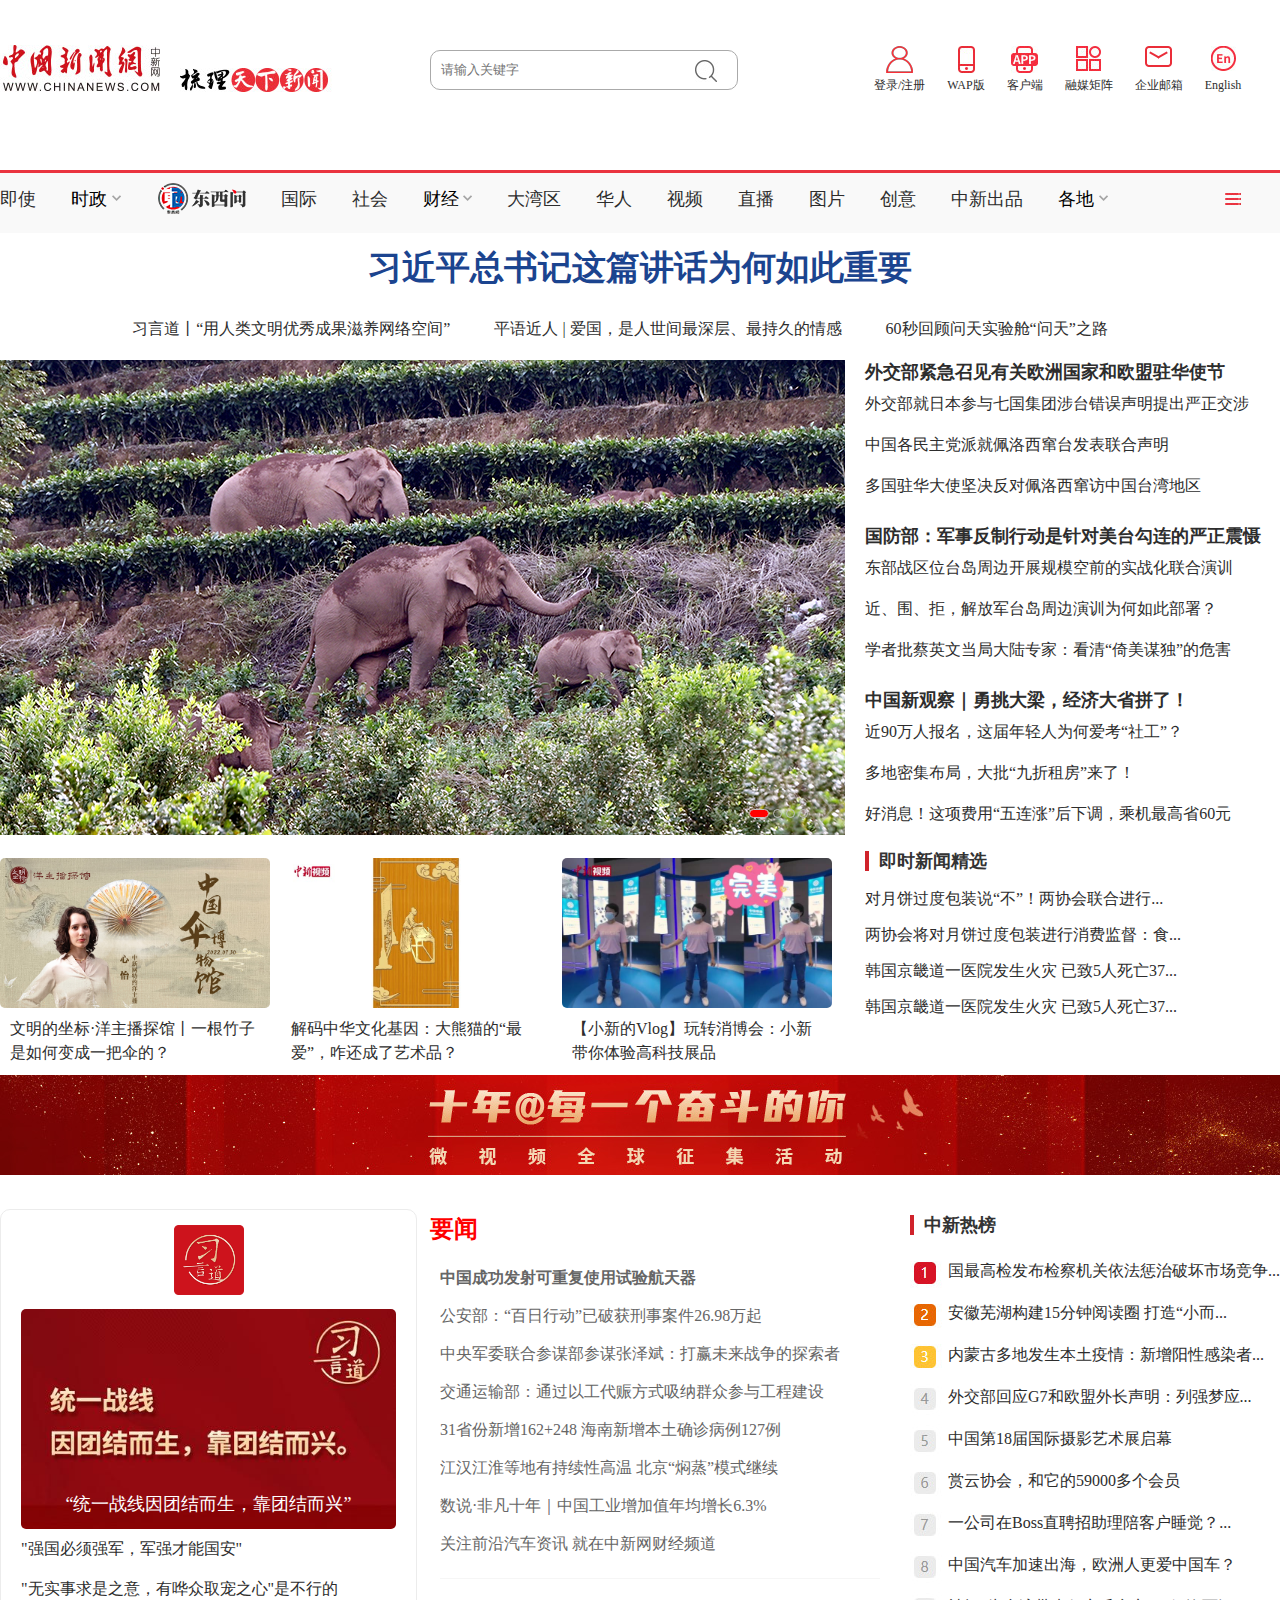
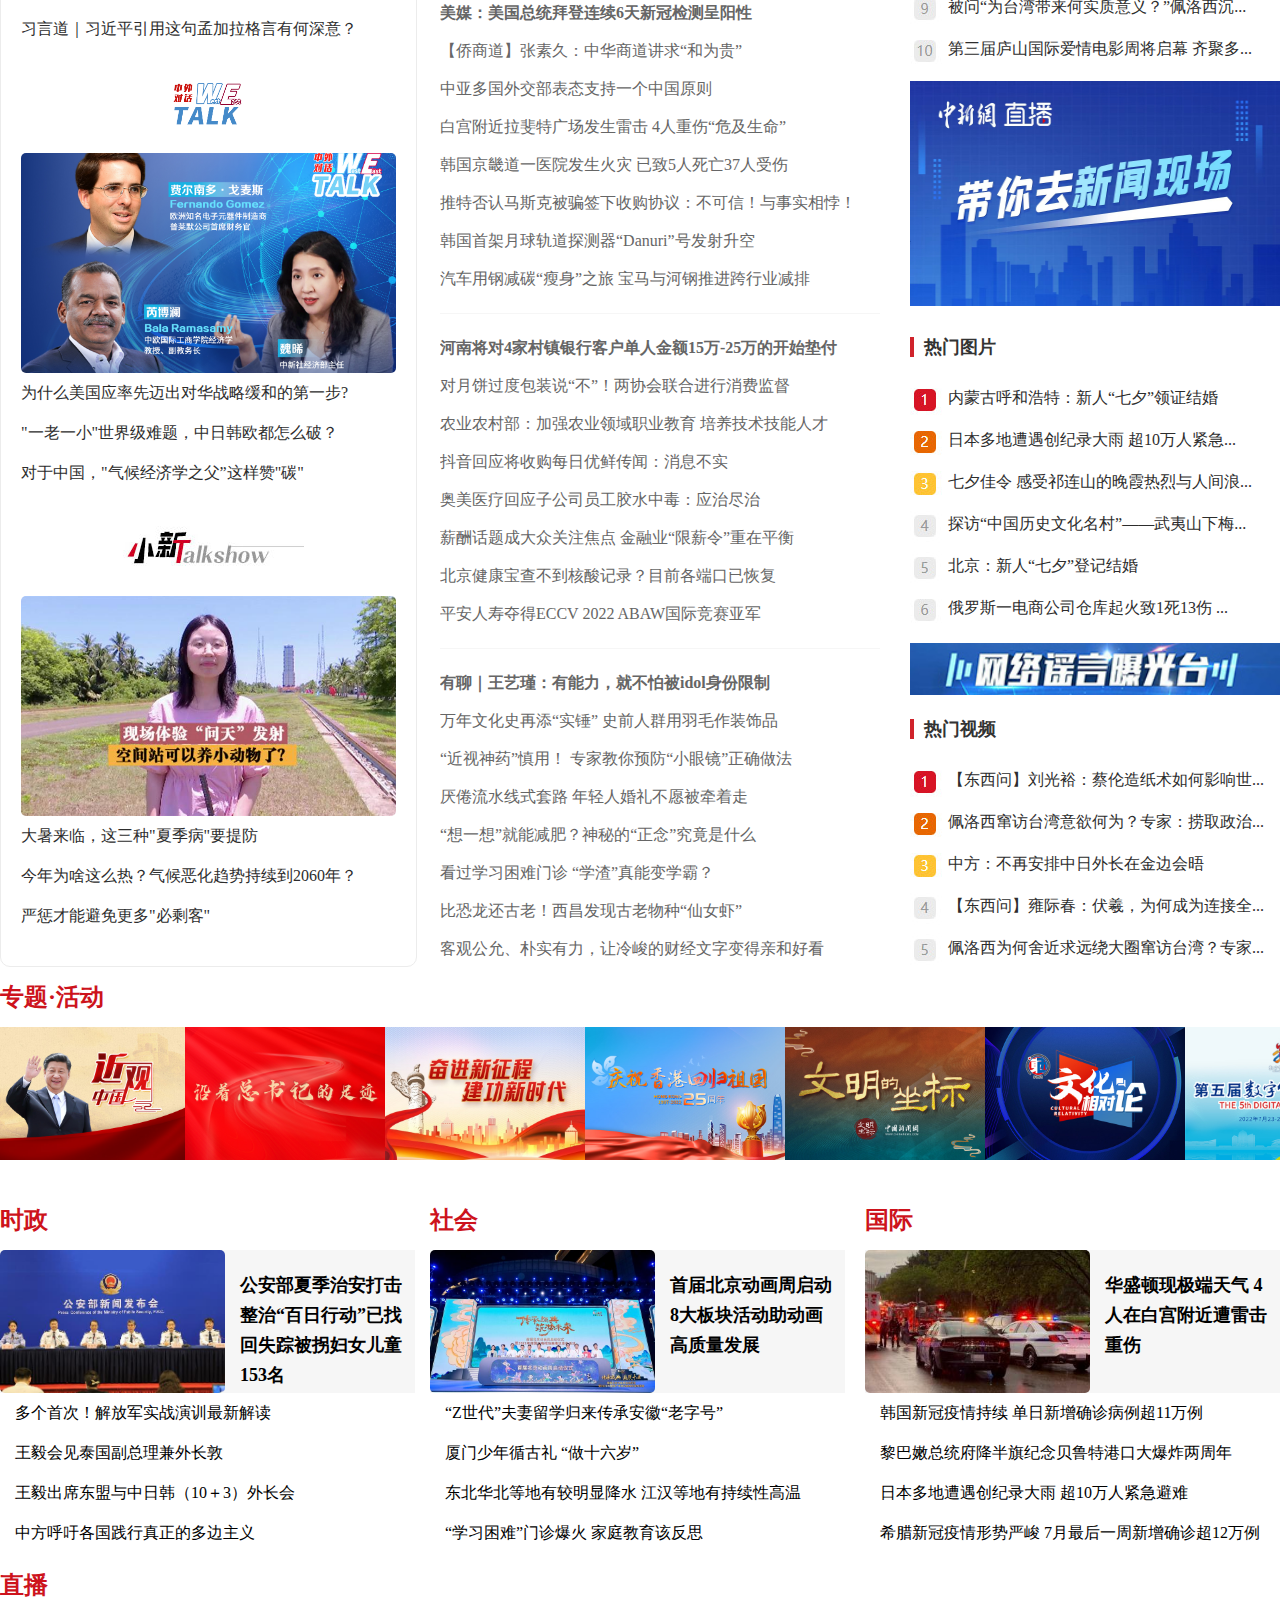
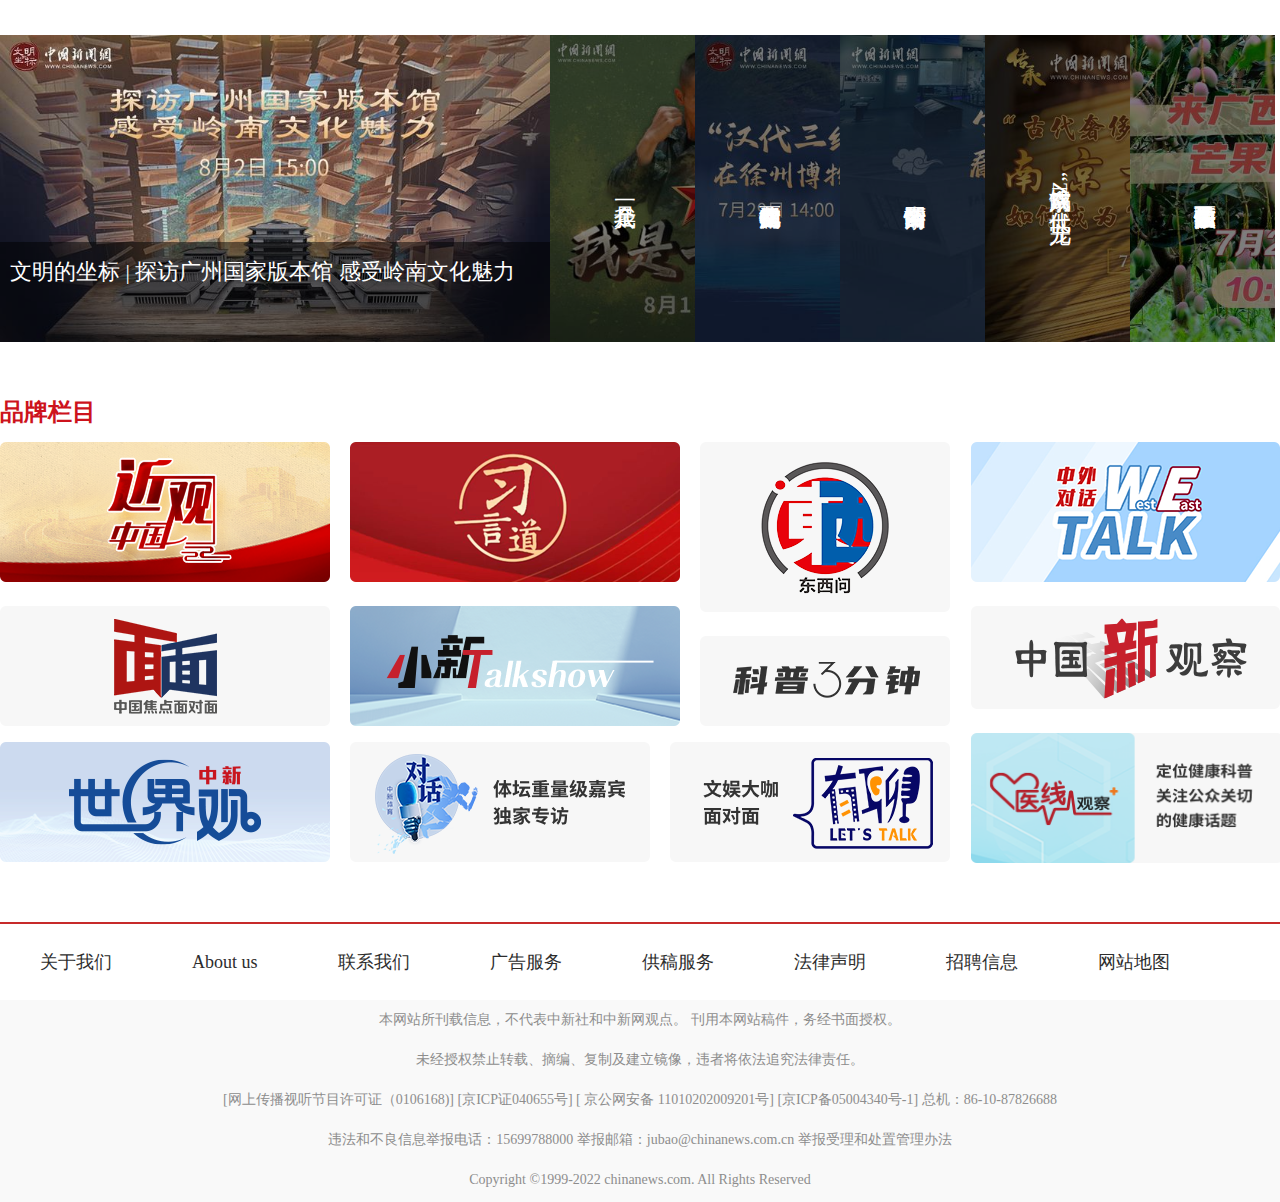
<file: index.html>
<!DOCTYPE html>
<html lang="en">
<head>
    <meta charset="UTF-8">
    <meta http-equiv="X-UA-Compatible" content="IE=edge">
    <meta name="viewport" content="width=device-width, initial-scale=1.0">
    <title>中国新闻网_梳理天下新闻</title>
    <link rel="stylesheet" href="css/style.css">
</head>
<body>
    <!-- 头部 -->
    <header>
        <!-- Logo部分 -->
        <div class="h-left">
           <a href="index.html"> <span><img src="images/logo1.jpg" alt="" ></span></a>
            <span><img src="images/logo2.jpg" alt="" ></span>
        </div> 
        <!-- 搜索框 -->
         <div class="h-center">
            <p><input type="text" placeholder="请输入关键字"></p>
            <span><img src="images/search.jpg" alt=""></span>
        </div> 

        <!-- 表头按钮 -->
         <div class="h-right">
                <a href="html/Login.html" target="_blank" class="icon dlzc">登录/注册</a>
                <a href="#" class="icon wap">WAP版</a>
                <a href="#" class="icon khd">客户端</a>
                <a href="#" class="icon rmjz">融媒矩阵</a>
                <a href="#" class="icon mail">企业邮箱</a>
                <a href="#" class="icon ecns">English</a>
        </div>
    </header>

    <!-- 导航栏 -->
    <nav>
        <div class="nav1">
            <ul>
                <li>
                    <p><a href="html/scroll_news.html" target="_blank">即使</a></p>
                </li>
                <li id="sj">
                    时政
                <img id="sj_img" src="images/toparr.png" alt="" class="">
                <div class="sj_div" style="display: none;">
                    <a href="">高层</a>
                    <a href="">人事</a> 
                    <a href="">反腐</a> 
                    <a href="">深度</a> 
                    <a href="">两岸</a> 
                    <a href="">科教</a> 
                    <a href="">军事</a> 
                    <a href="">理论</a> 
                </div>
                </li>
                <li style="margin-top: 5px;">
                    <p><img src="images/dxwlogo.png" alt=""  style="margin-top: 5px;"></p>
                </li>
                <li>
                    <p><a href="">国际</a></p>
                </li>
                <li>
                    <p><a href="">社会</a></p>
                </li>
                <li id="cj">财经
                    <img id="cj_img" src="images/toparr.png" alt="" class="">
                    <div class="cj_div" style="display: none;">
                        <a href="">金融</a>
                        <a href="">科技</a>
                        <a href="">地产</a> 
                        <a href="">汽车</a> 
                        <a href="">快消</a> 
                        <a href="">健康生活</a> 
                     </div>
                </li>
                <li>
                    <p><a href="">大湾区</a></p>
                </li>
                <li>
                    <p><a href="">华人</a></p>
                </li>
                <li>
                    <p><a href="">视频</a></p>
                </li>   
                <li>
                    <p><a href="">直播</a></p>
                </li>  
                <li>
                    <p><a href="">图片</a></p>
                </li>  
                <li>
                    <p><a href="">创意</a></p>
                </li>  
                <li>
                    <p><a href="">中新出品</a></p>
                </li>  
                <li id="gd">各地
                    <img id="gd_img" src="images/toparr.png" alt="" class="">
                    <div class="gd_div" style="display: none;">
                        <a href="">安徽</a>
                        <a href="">北京</a>
                        <a href="">广东</a>
                        <a href="">广西</a>
                        <a href="">云南</a>
                        <a href="">安徽</a>
                        <a href="">北京</a>
                        <a href="">广东</a>
                        <a href="">广西</a>
                        <a href="">云南</a>
                        <a href="">安徽</a>
                        <a href="">北京</a>
                        <a href="">广东</a>
                        <a href="">广西</a>
                        <a href="">云南</a>
                        <a href="">安徽</a>
                        <a href="">北京</a>
                        <a href="">广东</a>
                        <a href="">广西</a>
                        <a href="">云南</a>
                        <a href="">安徽</a>
                        <a href="">北京</a>
                        <a href="">广东</a>
                        <a href="">广西</a>
                        <a href="">云南</a>
                        <a href="">安徽</a>
                        <a href="">北京</a>
                        <a href="">广东</a>
                        <a href="">广西</a>
                        <a href="">云南</a>
                        <a href="">上海</a>
                     </div>
                </li>
                <li>
                    <!-- 导航栏的按钮 -->
                    <div class="nav_button">
                    </div>
                    <!-- 按钮下滑的DIV -->
                    <div class="nav_navcon_more"  style="display: none;">
                        <div class="w1280">
                                <div class="nav_con">
                                    <div class="navlist">
                                        <div class="left"><strong><a href="/china/">时政</a></strong></div>
                                        <div class="left1">
                                            <a href="#">高层</a><em>|</em>
                                            <a href="#">人事</a><em>|</em>
                                            <a href="#">反腐</a><em>|</em>
                                            <a href="#">深度</a><em>|</em>
                                            <a href="#">两岸</a><em>|</em>
                                            <a href="#">科教</a><em>|</em>
                                            <a href="#">军事</a><em>|</em>
                                            <a href="#">理论</a></div>
                                            <div class="clear"></div>
                                    </div>
            
                                    <div class="navlist">
                                        <div class="left"><strong><a href="#">东西问</a></strong></div>
                                        <div class="left1">
                                            <a href="#">中外对话</a>
                                            <em>|</em>
                                            <a href="#">世界观</a>
                                            <em>|</em>
                                            <a href="#">广角镜</a>
                                            <em>|</em>
                                            <a href="#">Z世代</a>
                                            <em>|</em>
                                            <a href="#">洋腔队</a>
                                            <em>|</em>
                                            <a href="#">舆论场</a>
                                            <em>|</em>
                                            <a href="#">新漫评</a>
                                            <em>|</em>
                                            <a href="#">思享家</a>
                                            <em>|</em>
                                            <br>
                                            <a href="#">会客厅</a>
                                            <em>|</em>
                                            <a href="#">研究院</a>
                                            <em>|</em>
                                            <a href="#">问西东</a>
                                        </div>
                                        <div class="clear"></div>
                                    </div>
                                    <div class="navlist">
                                        <div class="left"><strong><a href="#">国际</a></strong></div>
                                        <div class="left1">
                                            <a href="#">中新世界观</a>
                                            <em>|</em>
                                            <a href="#">国际人物</a>
                                            <em>|</em>
                                            <a href="#">寰宇万象</a>
                                            <em>|</em>
                                            <a href="#">现场直击</a>
                                        </div>
                                        <div class="clear"></div>
                                    </div>
                                    <div class="navlist">
                                        <div class="left"><strong><a href="#">社会</a></strong></div>
                                        <div class="left1">
                                            <a href="#">热点追踪</a>
                                            <em>|</em>
                                            <a href="#">新闻浮世绘</a>
                                            <em>|</em>
                                            <a href="#">中新法治</a>
                                            <em>|</em>
                                            <a href="#">第一现场</a>
                                        </div>
                                        <div class="clear"></div>
                                    </div> 
                                      
                                    <div class="navlist">
                                        <div class="left"><strong><a href="#">财经</a></strong></div>
                                        <div class="left1">
                                            <a href="#">金融</a>
                                            <em>|</em>
                                            <a href="#">科技</a>
                                            <em>|</em>
                                            <a href="#">地产</a>
                                            <em>|</em>
                                            <a href="#">汽车</a>
                                            <em>|</em>
                                            <a href="#">快消</a>
                                            <em>|</em>
                                            <a href="#">酒业</a>
                                            <em>|</em>
                                            <a href="#">中国新观察</a>
                                            <em>|</em>
                                            <a href="#">民生调查局</a>
                                            <em>|</em>
                                            <br>
                                            <a href="#">商业风云录</a>
                                            <em>|</em>
                                            <a href="#">中新财评</a>
                                            <em>|</em>
                                            <a href="#">中新对话</a>
                                            <em>|</em>
                                            <a href="#">正绩</a>
                                            <em>|</em>
                                            <a href="#">智库</a>
                                            <em>|</em>
                                            <a href="#">公益</a>
                                            <em>|</em>
                                            <a href="#">生态志</a>
                                        </div>
                                        <div class="clear"></div>
                                    </div> 
                                    <div class="navlist">
                                        <div class="left"><strong><a href="#">健康·生活</a></strong></div>
                                        <div class="left1">
                                            <a href="#">医视线</a>
                                            <em>|</em>
                                            <a href="#">新食说</a>
                                            <em>|</em>
                                            <a href="#">游天下</a>
                                            <em>|</em>
                                            <a href="#">育儿通</a>
                                        </div>
                                        <div class="clear"></div>
                                    </div> 
                                    <div class="navlist">
                                        <div class="left"><strong><a href="#">大湾区</a></strong></div>
                                        <div class="left1">
                                            <a href="#">港澳</a>
                                            <em>|</em>
                                            <a href="#">风向标</a>
                                            <em>|</em>
                                            <a href="#">快车道</a>
                                            <em>|</em>
                                            <a href="#">青年说</a>
                                            <em>|</em>
                                            <a href="#">专家建言</a>
                                            <em>|</em>
                                            <a href="#">湾得福</a>
                                            <em>|</em>
                                            <a href="#">Video</a>
                                            <em>|</em>
                                            <a href="#">湾区MAP</a>
                                            <em>|</em>
                                            <br>
                                            <a href="#">湾区9+2</a>
                                        </div>
                                        <div class="clear"></div>
                                    </div>      
                                </div>
                                <div class="nav_con">
                                    <div class="navlist">
                                        <div class="left"><strong><a href="/china/">华人</a></strong></div>
                                        <div class="left1">
                                            <a href="#">领事之声</a><em>|</em>
                                            <a href="#">华媒报摘</a><em>|</em>
                                            <a href="#">华闻聚焦</a><em>|</em>
                                            <a href="#">出国风向</a><em>|</em>
                                            <a href="#">侨界动态</a><em>|</em>
                                            <a href="#">侨乡传真</a><em>|</em>
                                            <a href="#">视频</a></div>
                                            <div class="clear"></div>
                                    </div>
            
                                    <div class="navlist">
                                        <div class="left"><strong><a href="#">文娱</a></strong></div>
                                        <div class="left1">
                                            <a href="#">独家观察</a>
                                            <em>|</em>
                                            <a href="#">戏剧歌舞</a>
                                            <em>|</em>
                                            <a href="#">文史博览</a>
                                            <em>|</em>
                                            <a href="#">人物对话</a>
                                            <em>|</em>
                                            <a href="#">收藏考古</a>
                                            <em>|</em>
                                            <a href="#">视频播报</a>
                                            <em>|</em>
                                            <br>
                                            <a href="#">独家娱报</a>
                                            <em>|</em>
                                            <a href="#">明星八卦</a>
                                            <em>|</em>
                                            <br>
                                            <a href="#">视频</a>
                                            <em>|</em>
                                            <a href="#">影视博览</a>
                                            <em>|</em>
                                            <a href="#">热门综艺</a>
                                        </div>
                                        <div class="clear"></div>
                                    </div>
                                    <div class="navlist">
                                        <div class="left"><strong><a href="#">体育</a></strong></div>
                                        <div class="left1">
                                            <a href="#">独家视角</a>
                                            <em>|</em>
                                            <a href="#">绿茵赛场</a>
                                            <em>|</em>
                                            <a href="#">篮坛竞技</a>
                                            <em>|</em>
                                            <a href="#">综合其他</a>
                                            <em>|</em>
                                            <a href="#">视频播报</a>
                                        </div>
                                        <div class="clear"></div>
                                    </div>
                                    <div class="navlist">
                                        <div class="left"><strong><a href="#">视频</a></strong></div>
                                        <div class="left1">
                                            <a href="#">热点</a>
                                            <em>|</em>
                                            <a href="#">国内</a>
                                            <em>|</em>
                                            <a href="#">社会</a>
                                            <em>|</em>
                                            <a href="#">国际</a>
                                            <em>|</em>
                                            <a href="#">军事</a>
                                            <em>|</em>
                                            <a href="#">文娱</a>
                                            <em>|</em>
                                            <a href="#">体育</a>
                                            <em>|</em>
                                            <a href="#">财经</a>
                                            <em>|</em>
                                            <a href="#">港澳台侨</a>
                                            <em>|</em>
                                            <a href="#">微视界</a>
                                            <em>|</em>
                                            <br>
                                            <a href="#">洋腔队</a>
                                            <em>|</em>
                                            <a href="#">Z世代</a>
                                            <em>|</em>
                                            <a href="#">澜湄印象</a>
                                            <em>|</em>
                                            <a href="#">中国风</a>
                                            <em>|</em>
                                            <a href="#">中国新视野</a>
                                        </div>
                                        <div class="clear"></div>
                                    </div>  
                                    <div class="navlist">
                                        <div class="left"><strong><a href="#">图片</a></strong></div>
                                        <div class="left1">
                                            <a href="#">中新画报</a>
                                            <em>|</em>
                                            <a href="#">国内聚焦</a>
                                            <em>|</em>
                                            <a href="#">社会百态</a>
                                            <em>|</em>
                                            <a href="#">国际博览</a>
                                            <em>|</em>
                                            <a href="#">娱乐体育</a>
                                            <em>|</em>
                                            <a href="#">军事科技</a>
                                            <em>|</em>
                                            <br>
                                            <a href="#">港澳台侨</a>
                                            <em>|</em>
                                            <a href="#">图解新闻</a>
                                        </div>
                                        <div class="clear"></div>
                                    </div>        
                                </div>
                                <div class="nav_close">
                                </div>
                                
                        </div>
                    </div>     
                </li>  
            </ul>
            
        </div>

    </nav>
    <!-- 大区域内容 -->
    <section>
        <!-- 头部 -->
       <div class="headlines">
            <!-- 标题 -->
            <div class="head">
                <!-- <a class="h-h1">习近平总书记这篇讲话为何如此重要</a> -->
                <h1>习近平总书记这篇讲话为何如此重要</h1>
            </div>
            <!-- 标题下文字 -->
            <div class="font">
                <a class="zw" href="#" data-doctype="zw" target="_blank">习言道丨“用人类文明优秀成果滋养网络空间”</a>
                <a class="zw" href="#" data-doctype="ptv" target="_blank">平语近人 | 爱国，是人世间最深层、最持久的情感</a>
                <a class="zw" href="#" data-doctype="ptv" target="_blank">60秒回顾问天实验舱“问天”之路</a>
            </div>
       </div>

       <div class="w1280">
            <div class="news">
                <!-- 新闻左部 -->
                <div class="news_left">
                    <div class="bannner">
        	<div class="divv">
    		<ul>
    			<li><img src="images/banner1.jpg" alt=""></li>
    			<li><img src="images/banner2.jpg" alt=""></li>
    			<li><img src="images/banner3.jpg" alt=""></li>
    			<li><img src="images/banner4.jpg" alt=""></li>
                <li><img src="images/banner1.jpg" alt=""></li>
    		</ul>
    		<span class="left span1"><img src="images/left1.png" alt=""></span>
    		<span class="right span1"><img src="images/right1.png" alt=""></span>
            <ol>
                <li class="current"></li>
                <li></li>
                <li></li>
                <li></li>
            </ol>
    	</div>
                    </div>
                    <div class="mt20 jingpin">
                        <div class="bannerbottom">
                            <div class="topnews_hotv_video">
                                <div class="icon"></div>
                                <img src="images/bannerb1.jpg" >
                            <div class="txt">
                                <a href="">文明的坐标·洋主播探馆丨一根竹子是如何变成一把伞的？</a>
                            </div>
                        </div>

                        <div class="topnews_hotv_video">
                            <div class="icon"></div>
                            <img src="images/bannerb2.jpg" >
                            <div class="txt">
                                <a href="#">解码中华文化基因：大熊猫的“最爱”，咋还成了艺术品？</a>
                            </div>
                        </div>

                        <div class="topnews_hotv_video">
                            <div class="icon"></div>
                            <img src="images/bannerb3.jpg" >
                            <div class="txt">
                                <a href="#">【小新的Vlog】玩转消博会：小新带你体验高科技展品</a>
                            </div>
                        </div>
                    </div>
                        </div>
                </div>
                <!-- 新闻右部 -->
                <div class="news_right">
                     <!-- 轮播图右上 -->
                    <div class="news_righttop">
                        <!-- 标题 -->
                        <div class="h_title">
                            <a href="#" class="h_title_a" data-did="9811764" data-doctype="zw" target="_blank">外交部紧急召见有关欧洲国家和欧盟驻华使节</a>
                        </div>
                        <ul>
                            <li><a href="">外交部就日本参与七国集团涉台错误声明提出严正交涉</a></li>
                            <li><a href="">中国各民主党派就佩洛西窜台发表联合声明</a></li>
                            <li><a href="">多国驻华大使坚决反对佩洛西窜访中国台湾地区</a></li>
                        </ul>
                        <div class="h_title1">
                            <a href="#" class="h_title_a" data-did="9811764" data-doctype="zw" target="_blank">国防部：军事反制行动是针对美台勾连的严正震慑</a>
                        </div>
                        <ul>
                            <li><a href="">东部战区位台岛周边开展规模空前的实战化联合演训</a></li>
                            <li><a href="">近、围、拒，解放军台岛周边演训为何如此部署？</a></li>
                            <li><a href="">学者批蔡英文当局大陆专家：看清“倚美谋独”的危害</a></li>
                        </ul>
                        <div class="h_title1">
                            <a href="#" class="h_title_a" data-did="9811764" data-doctype="zw" target="_blank">中国新观察｜勇挑大梁，经济大省拼了！</a>
                        </div>
                        <ul>
                            <li><a href="">近90万人报名，这届年轻人为何爱考“社工”？</a></li>
                            <li><a href="">多地密集布局，大批“九折租房”来了！</a></li>
                            <li><a href="">好消息！这项费用“五连涨”后下调，乘机最高省60元</a></li>
                        </ul>
                    </div>
                    
                    <div class="news_rightbottom">
                         <!-- 右下标题 -->
                        <div class="news_rightbottomtitle">
                            <a href="#">即时新闻精选</a>
                        </div>
                        <ul>
                            <li><a href="">对月饼过度包装说“不”！两协会联合进行...</a></li>
                            <li><a href="">两协会将对月饼过度包装进行消费监督：食...</a></li>
                            <li><a href="">韩国京畿道一医院发生火灾 已致5人死亡37...</a></li>
                            <li><a href="">韩国京畿道一医院发生火灾 已致5人死亡37...</a></li>
                        </ul>
                    </div>
                </div>
            </div>
       </div>
       <!-- 广告 -->
       <div class="w1280 mt10">
            <img src="images/ad.jpg" alt="">
       </div>

       <div class="w1280 mt10" >
        <div class="news1_left">
            <div class="news1_leftmain">
                <div class="news1_leftmainlogo">
                    <img src="images/leftlogo1.png">
                </div>
                <div class="news1_leftmainlist">
                        <div class="news1_leftmainlistlogo_title">
                                <img src="images/leftlogo11.jpg" alt="">
                                <div class="news1_leftmainlisttitle">“统一战线因团结而生，靠团结而兴”</div>
                        </div>
                        <ul>
                            <li>
                            <a href="#">"强国必须强军，军强才能国安"</a>
                            </li>
                            <li>
                                <a href="#">"无实事求是之意，有哗众取宠之心"是不行的</a>
                            </li>
                            <li>
                                <a href="#">习言道｜习近平引用这句孟加拉格言有何深意？</a>
                            </li>
                        </ul>                           
                </div>
                <div class="news1_leftmainlogo">
                    <img src="images/leftlogo2.png">
                </div>
                <div class="news1_leftmainlist">
                        <div class="news1_leftmainlistlogo_title">
                                <img src="images/leftlogo22.jpg" alt="">
                        </div>
                        <ul>
                            <li>
                            <a href="#">为什么美国应率先迈出对华战略缓和的第一步?</a>
                            </li>
                            <li>
                                <a href="#">"一老一小"世界级难题，中日韩欧都怎么破？
                                </a>
                            </li>
                            <li>
                                <a href="#">对于中国，"气候经济学之父”这样赞"碳"</a>
                            </li>
                        </ul>                           
                </div>
                <div class="news1_leftmainlogo">
                    <img src="images/leftlogo3.png">
                </div>
                <div class="news1_leftmainlist">
                        <div class="news1_leftmainlistlogo_title">
                                <img src="images/leftlogo33.jpg" alt="">
                        </div>
                        <ul>
                            <li>
                            <a href="#">大暑来临，这三种"夏季病"要提防
                            </a>
                            </li>
                            <li>
                                <a href="#">今年为啥这么热？气候恶化趋势持续到2060年？</a>
                            </li>
                            <li>
                                <a href="#">严惩才能避免更多"必剩客"</a>
                            </li>
                        </ul>                           
                </div>
            </div>
        </div>
        <div class="news1_right">
            <div class="r_left">
                <div class="r_left_title">
                    <a href="#">要闻</a>
                </div>
                <div class="r_left_news">
                    <ul>
                        <li class="t_weight">
                            <a href="#">中国成功发射可重复使用试验航天器</a>
                        </li>
                        <li>
                            <a href="#">公安部：“百日行动”已破获刑事案件26.98万起</a>
                        </li>
                        <li>
                            <a href="#">中央军委联合参谋部参谋张泽斌：打赢未来战争的探索者</a>
                        </li>
                        <li>
                            <a href="#">交通运输部：通过以工代赈方式吸纳群众参与工程建设</a>
                        </li>
                        <li>
                            <a href="#">31省份新增162+248 海南新增本土确诊病例127例</a>
                        </li>
                        <li>
                            <a href="#">江汉江淮等地有持续性高温 北京“焖蒸”模式继续</a>
                        </li>
                        <li>
                            <a href="#">数说·非凡十年｜中国工业增加值年均增长6.3%</a>
                        </li>
                        <li>
                            <a href="#">关注前沿汽车资讯 就在中新网财经频道</a>
                        </li>
                        <li class="r_left_line">
                            <!-- 横线 -->
                        </li>
                        <li class="t_weight">
                            <a href="#">美媒：美国总统拜登连续6天新冠检测呈阳性</a>
                        </li>
                        <li>
                            <a href="#">【侨商道】张素久：中华商道讲求“和为贵”</a>
                        </li>
                        <li>
                            <a href="#">中亚多国外交部表态支持一个中国原则</a>
                        </li>
                        <li>
                            <a href="#">白宫附近拉斐特广场发生雷击 4人重伤“危及生命”</a>
                        </li>
                        <li>
                            <a href="#">韩国京畿道一医院发生火灾 已致5人死亡37人受伤</a>
                        </li>
                        <li>
                            <a href="#">推特否认马斯克被骗签下收购协议：不可信！与事实相悖！</a>
                        </li>
                        <li>
                            <a href="#">韩国首架月球轨道探测器“Danuri”号发射升空</a>
                        </li>
                        <li>
                            <a href="#">汽车用钢减碳“瘦身”之旅 宝马与河钢推进跨行业减排</a>
                        </li>
                        <li class="r_left_line">
                            <!-- 横线 -->
                        </li>
                        <li class="t_weight">
                            <a href="#">河南将对4家村镇银行客户单人金额15万-25万的开始垫付</a>
                        </li>
                        <li>
                            <a href="#">对月饼过度包装说“不”！两协会联合进行消费监督</a>
                        </li>
                        <li>
                            <a href="#">农业农村部：加强农业领域职业教育 培养技术技能人才</a>
                        </li>
                        <li>
                            <a href="#">抖音回应将收购每日优鲜传闻：消息不实</a>
                        </li>
                        <li>
                            <a href="#">奥美医疗回应子公司员工胶水中毒：应治尽治</a>
                        </li>
                        <li>
                            <a href="#">薪酬话题成大众关注焦点 金融业“限薪令”重在平衡</a>
                        </li>
                        <li>
                            <a href="#">北京健康宝查不到核酸记录？目前各端口已恢复</a>
                        </li>
                        <li>
                            <a href="#">平安人寿夺得ECCV 2022 ABAW国际竞赛亚军</a>
                        </li>
                        <li class="r_left_line">
                            <!-- 横线 -->
                        </li>
                        <li class="t_weight">
                            <a href="#">有聊｜王艺瑾：有能力，就不怕被idol身份限制</a>
                        </li>
                        <li>
                            <a href="#">万年文化史再添“实锤” 史前人群用羽毛作装饰品</a>
                        </li>
                        <li>
                            <a href="#">“近视神药”慎用！ 专家教你预防“小眼镜”正确做法</a>
                        </li>
                        <li>
                            <a href="#">厌倦流水线式套路 年轻人婚礼不愿被牵着走</a>
                        </li>
                        <li>
                            <a href="#">“想一想”就能减肥？神秘的“正念”究竟是什么</a>
                        </li>
                        <li>
                            <a href="#">看过学习困难门诊 “学渣”真能变学霸？</a>
                        </li>
                        <li>
                            <a href="#">比恐龙还古老！西昌发现古老物种“仙女虾”</a>
                        </li>
                        <li>
                            <a href="#">客观公允、朴实有力，让冷峻的财经文字变得亲和好看</a>
                        </li>
                    </ul>
                </div>
            </div>
            <div class="r_right">
                    <div class="r_right_1">
                        <div class="r_right_title">
                            <span class="mt10">中新热榜</span>
                        </div>
                        <div class="r_right_news r_right_news_1">
                            <ul>
                                <li>
                                    <a href="#">国最高检发布检察机关依法惩治破坏市场竞争...</a>
                                </li>
                                <li>
                                    <a href="#">安徽芜湖构建15分钟阅读圈 打造“小而...</a>
                                </li>
                                <li>
                                    <a href="#">内蒙古多地发生本土疫情：新增阳性感染者...</a>
                                </li>
                                <li>
                                    <a href="#">外交部回应G7和欧盟外长声明：列强梦应...</a>
                                </li>
                                <li>
                                    <a href="#">中国第18届国际摄影艺术展启幕</a>
                                </li>
                                <li>
                                    <a href="#">赏云协会，和它的59000多个会员</a>
                                </li>
                                <li>
                                    <a href="#">一公司在Boss直聘招助理陪客户睡觉？...</a>
                                </li>
                                <li>
                                    <a href="#">中国汽车加速出海，欧洲人更爱中国车？</a>
                                </li>
                                <li>
                                    <a href="#">被问“为台湾带来何实质意义？”佩洛西沉...</a>
                                </li>
                                <li>
                                    <a href="#">第三届庐山国际爱情电影周将启幕 齐聚多...
                                    </a>
                                </li>
                                <div class="r_right_ad">
                                    <img src="images/r_right_ad.jpg" alt="">
                                </div>
                            </ul> 
                        </div>
                    </div>
                    

                    <div class="r_right_2">
                        <div class="r_right_title">
                            <span class="mt10">热门图片</span>
                        </div>
                        <div class="r_right_news2 r_right_news_1">
                            <ul>
                                <li>
                                    <a href="#">内蒙古呼和浩特：新人“七夕”领证结婚</a>
                                </li>
                                <li>
                                    <a href="#">日本多地遭遇创纪录大雨 超10万人紧急...</a>
                                </li>
                                <li>
                                    <a href="#">七夕佳令 感受祁连山的晚霞热烈与人间浪...</a>
                                </li>
                                <li>
                                    <a href="#">探访“中国历史文化名村”——武夷山下梅...</a>
                                </li>
                                <li>
                                    <a href="#">北京：新人“七夕”登记结婚</a>
                                </li>
                                <li>
                                    <a href="#">俄罗斯一电商公司仓库起火致1死13伤 ...</a>
                                </li>
                            </ul> 
                        </div>
                    </div>

                    <div class="r_right_ad2">
                        <div id="r_ad2_warp">
                            <ul id="r_ad2_box">
                                <li class="r_ad2_li">
                                    <img src="images/ad2-1.jpg" alt="">
                                </li>
                                <li class="r_ad2_li">
                                    <img src="images/ad2-2.jpg" alt="">
                                </li>
                                <li class="r_ad2_li">
                                    <img src="images/ad2-3.jpg" alt="">
                                </li>
                                <li class="r_ad2_li">
                                    <img src="images/ad2-1.jpg" alt="">
                                </li>
                            </ul>
                    </div>
                    </div>
                    <div class="r_right_3">
                        <div class="r_right_title">
                            <span class="mt10">热门视频</span>
                        </div>
                        <div class="r_right_news3 r_right_news_1">
                            <ul>
                                <li>
                                    <a href="#">【东西问】刘光裕：蔡伦造纸术如何影响世...</a>
                                </li>
                                <li>
                                    <a href="#">佩洛西窜访台湾意欲何为？专家：捞取政治...</a>
                                </li>
                                <li>
                                    <a href="#">中方：不再安排中日外长在金边会晤</a>
                                </li>
                                <li>
                                    <a href="#">【东西问】雍际春：伏羲，为何成为连接全...</a>
                                </li>
                                <li>
                                    <a href="#">佩洛西为何舍近求远绕大圈窜访台湾？专家...</a>
                                </li>
                            </ul> 
                        </div>
                    </div>

            </div>
        </div>
       </div>


       <div class="w1280 mt10">
            <div class="active_title">
                <a href="#">专题·活动</a>
            </div>
            <div class="active_banner">
                    <div class="active_bannner_1">
                        <div class="all">
                            <ul id="wufeng">
                                <li><img src="images/wufeng1.jpg" alt=""></li>
                                <li><img src="images/wufeng2.jpg" alt=""></li>
                                <li><img src="images/wufeng3.jpg" alt=""></li>
                                <li><img src="images/wufeng4.jpg" alt=""></li>
                                <li><img src="images/wufeng5.jpg" alt=""></li>
                                <li><img src="images/wufeng6.jpg" alt=""></li>
                                <li><img src="images/wufeng7.jpg" alt=""></li>
                                <li><img src="images/wufeng8.jpg" alt=""></li>	
                                <li><img src="images/wufeng9.jpg" alt=""></li>
                                <li><img src="images/wufeng10.jpg" alt=""></li>		
                                <li><img src="images/wufeng11.jpg" alt=""></li>
                                <li><img src="images/wufeng12.jpg" alt=""></li>
                                <li><img src="images/wufeng1.jpg" alt=""></li>
                                <li><img src="images/wufeng2.jpg" alt=""></li>
                                <li><img src="images/wufeng3.jpg" alt=""></li>
                                <li><img src="images/wufeng4.jpg" alt=""></li>
                                <li><img src="images/wufeng5.jpg" alt=""></li>
                                <li><img src="images/wufeng6.jpg" alt=""></li>
                                <li><img src="images/wufeng7.jpg" alt=""></li>					
                            </ul>
                        </div>
                    </div>
            </div>  
       </div>


       <div class="w1280 mt10">
                    <!-- 时政和社会 -->
                <div class="news_left_sh">
                    <!-- 时政 -->
                    <div class="news_left_s">
                            <!-- 标题 -->
                        <div class="news_left_s_title">
                            <a href="">时政</a>
                        </div>
                        <!-- 图片和文字 -->
                        <div class="news_left_s_banner">
                            <!-- 图片 -->
                            <div class="news_left_s_bannner1">
                                <img src="images/news_s_1.jpeg" alt="">
                            </div>
                            <!-- 文字 -->
                            <div class="news_left_s_font">
                                <p>公安部夏季治安打击整治“百日行动”已找回失踪被拐妇女儿童153名</p>
                            </div>
                                <ul class="news_left_s_ul">
                                    <li>
                                        <p>多个首次！解放军实战演训最新解读</p>
                                    </li>
                                    <li>
                                        <p>王毅会见泰国副总理兼外长敦</p>
                                    </li>
                                    <li>
                                        <p>王毅出席东盟与中日韩（10＋3）外长会</p>
                                    </li>
                                    <li>
                                        <p>中方呼吁各国践行真正的多边主义</p>
                                    </li>
                                </ul>                            
                        </div>
                    </div>
                     <!-- 社会 -->
                     <div class="news_left_h">
                        <div class="news_left_s">
                            <!-- 标题 -->
                        <div class="news_left_s_title">
                            <a href="">社会</a>
                        </div>
                        <!-- 图片和文字 -->
                        <div class="news_left_s_banner">
                            <!-- 图片 -->
                            <div class="news_left_s_bannner1">
                                <img src="images/news_s_2.jpeg" alt="">
                            </div>
                            <!-- 文字 -->
                            <div class="news_left_s_font">
                                <p>首届北京动画周启动 8大板块活动助动画高质量发展</p>
                            </div>
                            <ul class="news_left_s_ul">
                                <li>
                                    <p>“Z世代”夫妻留学归来传承安徽“老字号”</p>
                                </li>
                                <li>
                                    <p>厦门少年循古礼 “做十六岁”</p>
                                </li>
                                <li>
                                    <p>东北华北等地有较明显降水 江汉等地有持续性高温</p>
                                </li>
                                <li>
                                    <p>“学习困难”门诊爆火 家庭教育该反思</p>
                                </li>
                            </ul>
                        </div>
                    </div>
                </div>
            </div>

                <div class="news_right_1">
                    <div class="news_left_s">
                        <!-- 标题 -->
                    <div class="news_left_s_title">
                        <a href="">国际</a>
                    </div>
                    <!-- 图片和文字 -->
                    <div class="news_left_s_banner">
                        <!-- 图片 -->
                        <div class="news_left_s_bannner1">
                            <img src="images/news_s_3.jpeg" alt="">
                        </div>
                        <!-- 文字 -->
                        <div class="news_left_s_font">
                            <p>华盛顿现极端天气 4人在白宫附近遭雷击重伤</p>
                        </div>
                        <div>
                            <ul class="news_left_s_ul">
                                <li>
                                    <p>韩国新冠疫情持续 单日新增确诊病例超11万例</p>
                                </li>
                                <li>
                                    <p>黎巴嫩总统府降半旗纪念贝鲁特港口大爆炸两周年</p>
                                </li>
                                <li>
                                    <p>日本多地遭遇创纪录大雨 超10万人紧急避难</p>
                                </li>
                                <li>
                                    <p>希腊新冠疫情形势严峻 7月最后一周新增确诊超12万例</p>
                                </li>
                            </ul>
                        </div>
                    </div>
                </div>
            </div>
    </div>

    <!-- 直播 -->
    <div class="w1280">
        <div class="news_live_title">
            <a href="#">直播</a>
        </div>
    </div>

    <!-- 直播下的轮播图 -->
    <div class="live_bannner live_bannner1">
        <ul>
            <li class="curr" style="width: 550px;">
               <a href="#"><img src="images/live1.jpg" width="550" height="307" alt=""></a>
               <a href="#"><div class="layer" style="height: 100%;">
                   <p class="p1" style="left: 10px;">探访广州国家版本馆</p>
                   <p class="p2" style="right: 200%;"><b>文明的坐标 | 探访广州国家版本馆 感受岭南文化魅力</b><span></span></p>
               </div></a>
           </li>
            <li style="width: 145px;" class="">
               <a href="#"><img src="images/live2.jpg" width="550" height="307" alt=""></a>
               <a href="#"><div class="layer" style="height: 100%;">
                   <p class="p1" style="left: 10px;">我是一个兵</p>
                   <p class="p2" style="right: 200%;"><b>【强军征途】我是一个兵</b><span></span></p>
               </div></a>
           </li>
            <li class="" style="width: 145px;">
               <a href="#"><img src="images/live3.jpg" width="550" height="307" alt=""></a>
               <a href="#"><div class="layer" style="height: 100%;">
                   <p class="p1" style="left: 10px;">在徐州博物馆看两汉文化</p>
                   <p class="p2" style="right: 200%;"><b>文明的坐标 | “汉代三绝”有多绝？在徐州博物馆看两汉文化</b><span></span></p>
               </div></a>
           </li>
            <li style="width: 145px;" class="">
               <a href="#"><img src="images/live4.jpg" width="550" height="307" alt=""></a>
               <a href="#"><div class="layer" style="height: 100%;">
                   <p class="p1" style="left: 10px;">传奇商帮的家国情怀</p>
                   <p class="p2" style="right: 200%;"><b>探访宁波帮博物馆 看传奇商帮的家国情怀</b><span></span></p>
               </div></a>
           </li>
            <li style="width: 145px;" class="">
               <a href="#"><img src="images/live5.jpg" width="550" height="307" alt=""></a>
               <a href="#"><div class="layer" style="height: 100%;">
                   <p class="p1" style="left: 10px;">南京云锦成“Z世代”宠儿</p>
                   <p class="p2" style="right: 200%;"><b>东西问·传承 | “古代奢侈品”南京云锦如何成为“Z世代”宠儿</b><span></span></p>
               </div></a>
           </li>
            <li style="width: 145px;" class="">
               <a href="#"><img src="images/live6.jpg" width="550" height="307" alt=""></a>
               <a href="#"><div class="layer" style="height: 100%;">
                   <p class="p1" style="left: 10px;">在广西体验芒果随便炫的快乐</p>
                   <p class="p2" style="right: 200%;"><b>来广西体验芒果随便“炫”的快乐</b><span></span></p>
               </div></a>
           </li>

       </ul>
    </div>

    <!-- 品牌栏目 -->
    <div class="pplm">
        <div class="news_live_title">
            <a href="#">品牌栏目</a>
        </div>
            <!-- 左上区域 -->
        <div class="pplm_left">
            <div class="pplm_left_top">
                <div class="pplm_left_t_1">
                    <img src="images/pplm_1.png" alt="" style="margin-bottom: 20px;">
                    <img src="images/pplm_2.png" alt="">
                </div>
                <div class="pplm_left_t_2">
                    <img src="images/pplm_3.png" alt="" style="margin-bottom: 20px;">
                    <img src="images/pplm_4.png" alt="">    
                </div>
                <div class="pplm_left_t_3">
                    <img src="images/pplm_5.png" alt="" style="margin-bottom: 20px;">
                    <img src="images/pplm_6.png" alt="">  
                </div>
            </div>
            <!-- 左下区域 -->
            <div class="pplm_left_bottom">
                <div class="pplm_left_b1">
                    <img src="images/pplm_7.png" alt="">
                </div>
                <div class="pplm_left_b2">
                    <img src="images/pplm_8.png" alt="">
                </div>
                <div class="pplm_left_b3">
                    <img src="images/pplm_9.png" alt="">
                </div>
            </div>
        </div>
        <div class="pplm_right">
                <img src="images/pplm_10.png" alt="" style="margin-bottom: 20px;">
                <img src="images/pplm_11.png" alt="" style="margin-bottom: 20px;">
                <img src="images/pplm_12.png" alt="" style="margin-bottom: 20px;height: 130px;width: 312px;">
        </div>
    </div>
    </section>
        <div class="f_buttom">
            <div class="footernav">
                <ul>
                    <li>
                        <a href="#" id="gy">关于我们</a>
                    </li>
                    <li>
                        <a href="#">About us</a>
                    </li>
                    <li>
                        <a href="#">联系我们</a>
                    </li>
                    <li>
                        <a href="#">广告服务</a>
                    </li> 
                    <li>
                        <a href="#">供稿服务</a>
                    </li>
                    <li>
                        <a href="#">法律声明</a>
                    </li>
                    <li>
                        <a href="#">招聘信息</a>
                    </li>
                    <li>
                        <a href="#">网站地图</a>
                    </li>
                </ul>
            </div>
            <div class="footerfont">
                    <p>本网站所刊载信息，不代表中新社和中新网观点。 刊用本网站稿件，务经书面授权。</p>
                    <p>未经授权禁止转载、摘编、复制及建立镜像，违者将依法追究法律责任。</p>
                    <p>[网上传播视听节目许可证（0106168)] [京ICP证040655号] [ 京公网安备 11010202009201号] [京ICP备05004340号-1] 总机：86-10-87826688</p>
                    <p>违法和不良信息举报电话：15699788000 举报邮箱：jubao@chinanews.com.cn 举报受理和处置管理办法</p>
                    <p>
                        Copyright ©1999-2022 chinanews.com. All Rights Reserved
                    </p>   
            </div>
        </div>
        <script src='js/jquery-1.11.1.min.js'></script>
        <script>

            //这里是首页轮播图
        	$(function(){
        		var num=0;
        		var timee;
                var n=0;
        		function zou(){
                    clearInterval(timee);
        			timee=setInterval(function(){
        			num++;
        			if(num==4){
                        n=0;
                        $('.divv ol li').eq(n).addClass('current').siblings('').removeClass('current');
                    }
        			if(num>4)
        			{
        				num=0; 
                        $('.divv ul').css('left', -845*num+'px'); 
                        num=1;
        			}
                 $('.divv ol li').eq(num).animate().addClass('current').siblings('').animate().removeClass('current');
        		$('.divv ul').animate({'left':-845*num+'px'})

        		},3000);	
        		}
        		zou();
                //鼠标移入停止 移出继续滚动
        		$('div').hover(function() {		
        			clearInterval(timee);
        		}, function() {
        			zou();
        		});
                //左边切换按钮
        		$('.left').click(function() {
        			num--;
        			if(num<0)
        			{
        				num=4;
                        $('.divv ul').css('left', -845*num+'px'); 
                        num=3;
        			}
        			$('.divv ul').animate({'left':-845*num+'px'})
                    $('.divv ol li').eq(num).addClass('current').animate().siblings('').removeClass('current').animate();

        		});
                //右边切换按钮
        		$('.right').click(function() {
        			num++;
                    if(num>3)
        			{
        				
                        $('.divv ul').css('right', 845+'px'); 
                        num=0; 
        			}
                    $('.divv ul').animate({'left':-845*num+'px'})
                    $('.divv ol li').eq(num).addClass('current').animate().siblings('').removeClass('current').animate();
        		});


                //这里是专题活动的无缝轮播图
                var numx=0;
                var timer1;
                function gogo(){
                    timer1=setInterval(function(){
                        numx++;
                        if(numx>2400){
                            numx=0;
                        }
                        $('#wufeng').css('left', -numx+'px');
                    },50)

                }
                gogo();
                    })

                //这里是热门图片下面的轮播图
        		var numxx=0;
        		var timer2;
                var k=0;
        		function activemove(){
        			setInterval(function(){
                        numxx++;
        			if(numxx>3)
        			{
        				numxx=0; 
                        $('#r_ad2_warp ul').css('left', -370*numxx+'px'); 
                        numxx=1;
        			}
        		$('#r_ad2_warp ul').animate({'left':-370*numxx+'px'})
        		},3000);	
        		}
        		activemove();


                //直播下的轮播图
                $(function(){
                $('.live_bannner ul li.curr').animate({width:'550px'},'slow');
                $('.live_bannner ul li.curr .layer').animate({height:'100px'},'slow');
                $('.live_bannner ul li.curr .layer .p1').animate({left:'200%'},'slow');
                $('.live_bannner ul li.curr .layer .p2').animate({right:'10px'},'slow');

                $('.live_bannner1 ul li').hover(function(){
                $(this).addClass('curr').stop().animate({width:'550px'},'slow');
                $(this).siblings().stop().animate({width:'145px'},'slow').removeClass('curr');

                $(this).find('.layer').stop().animate({height:'100px'},'slow');
                $(this).siblings().find('.layer').stop().animate({height: '100%'},'slow');

                $(this).find('.layer .p1').stop().animate({left:'200%'},'slow');
                $(this).siblings().find('.layer .p1').stop().animate({left:'10px'},'slow');

                $(this).find('.layer .p2').stop().animate({right: '10px'},'slow');
                $(this).siblings().find('.layer .p2').stop().animate({right: '200%'},'slow');

                })
                });

    
        //导航栏的鼠标移入事件
       $("#sj").mouseenter(function(){
        $("nav").animate({height:'90px'},100);
        $("#sj_img").removeClass("arrowdown")
        $("#sj_img").addClass("arrowup")
        $(".sj_div").slideDown(1)

      });
      $("#cj").mouseenter(function(){
        $("nav").animate({height:'90px'},100);
        $("#cj_img").removeClass("arrowdown")
        $("#cj_img").addClass("arrowup")
        $(".cj_div").slideDown(1)
      });
      $("#gd").mouseenter(function(){
        $("nav").animate({height:'90px'},100);
        $("#gd_img").removeClass("arrowdown")
        $("#gd_img").addClass("arrowup")
        $(".gd_div").slideDown(1)
      });
      $("#sj").mouseleave(function(){
        $("nav").animate({height:'62px'},100);
        $("#sj_img").removeClass("arrowup")
        $("#sj_img").addClass("arrowdown")
        $(".sj_div").slideUp(1)
      });
      $("#cj").mouseleave(function(){
        $("nav").animate({height:'62px'},100);
        $("#cj_img").removeClass("arrowup")
        $("#cj_img").addClass("arrowdown")
        $(".cj_div").slideUp(1)
      });  
      $("#gd").mouseleave(function(){
        $("nav").animate({height:'62px'},100);
        $("#gd_img").removeClass("arrowup")
        $("#gd_img").addClass("arrowdown")
        $(".gd_div").slideUp(1)
      });    


        //导航栏按钮下拉的DIV
        $(".nav_button").click(function(){
        $(".nav_close").removeClass('nav_close1');
        $(".nav_navcon_more").slideDown(1000);
        $(".nav_close").show(0);
        });
        $(".nav_close").click(function(){
        $(".nav_navcon_more").slideUp(1000);
        $(".nav_close").addClass('nav_close1');
        $(this).hide(1000);
        });

        //底部鼠标移入事件
        $(".footernav ul li").mouseenter(function(){
            $(this).addClass('current1')
            $(this).siblings().removeClass('current1')
        })
        $(".footernav ul li").mouseleave(function(){
            $(this).removeClass('current1')
        })

        </script>
</body>
</html>
</file>
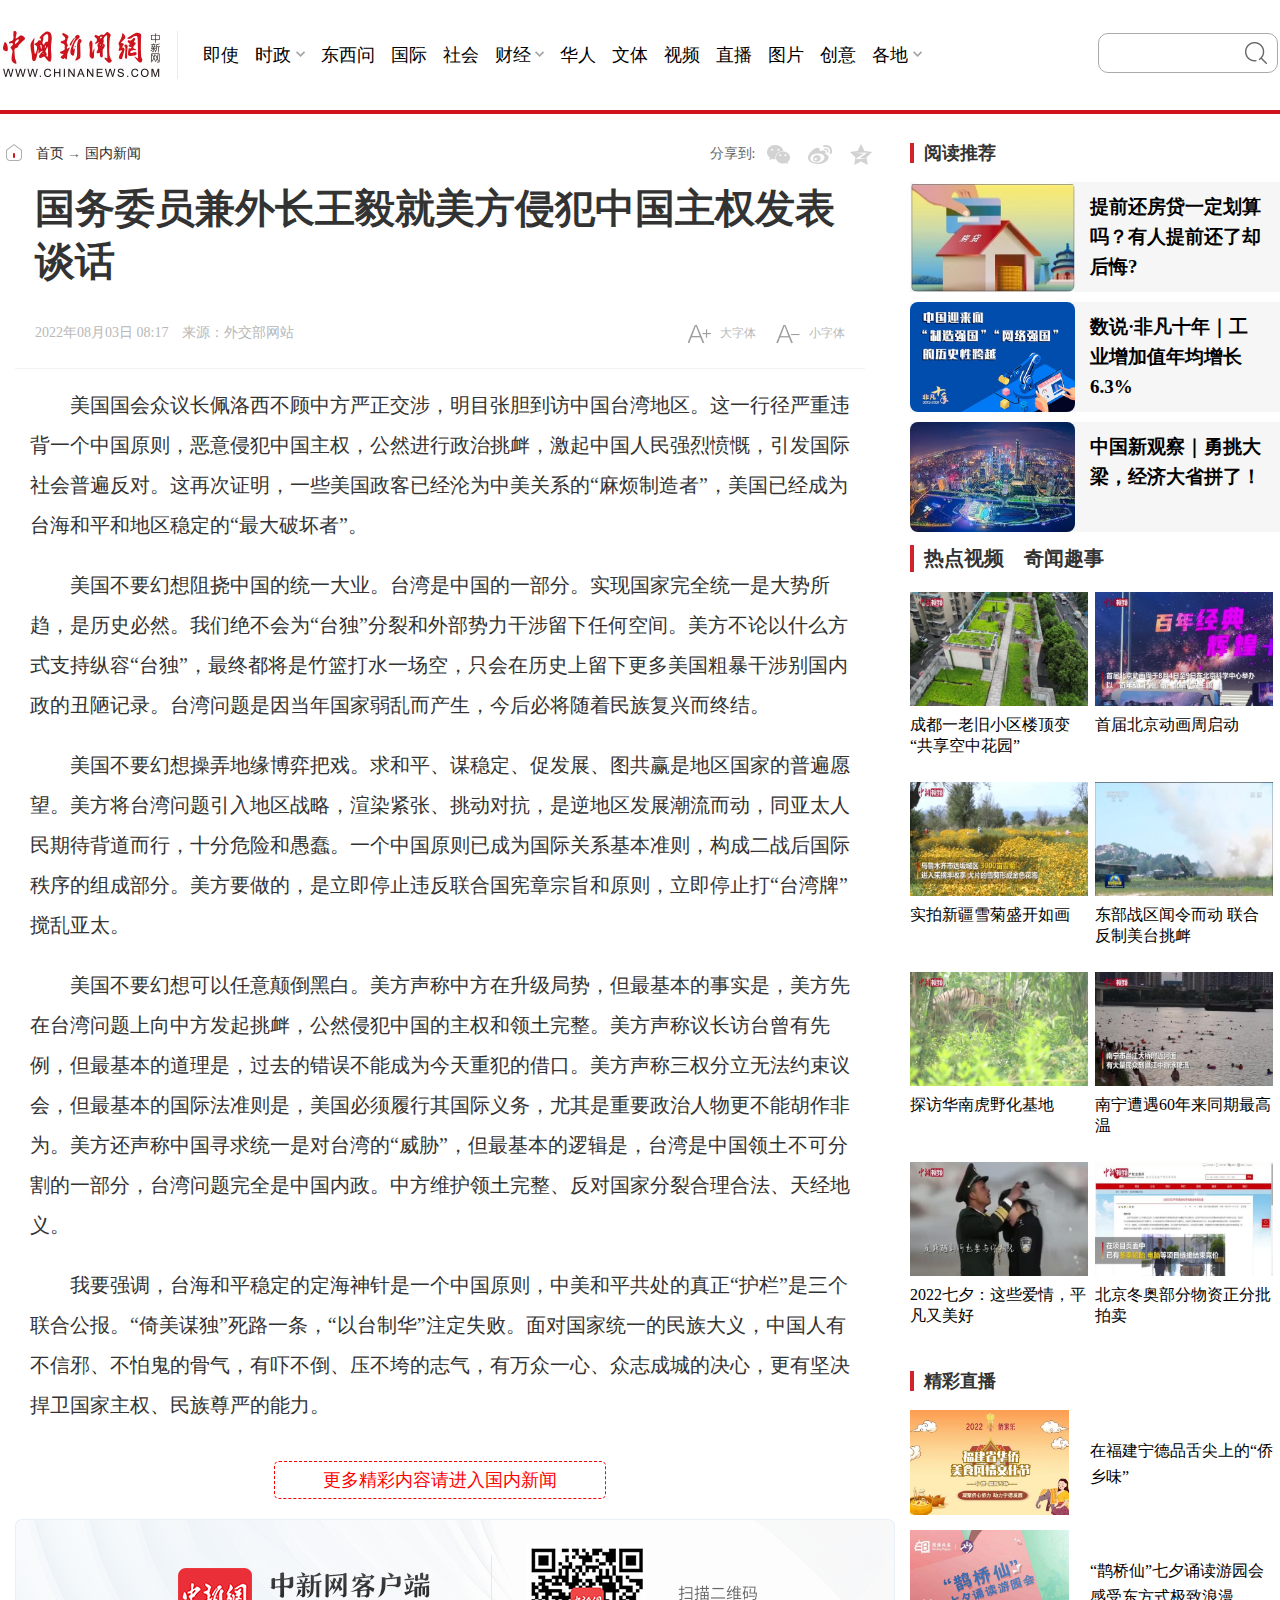
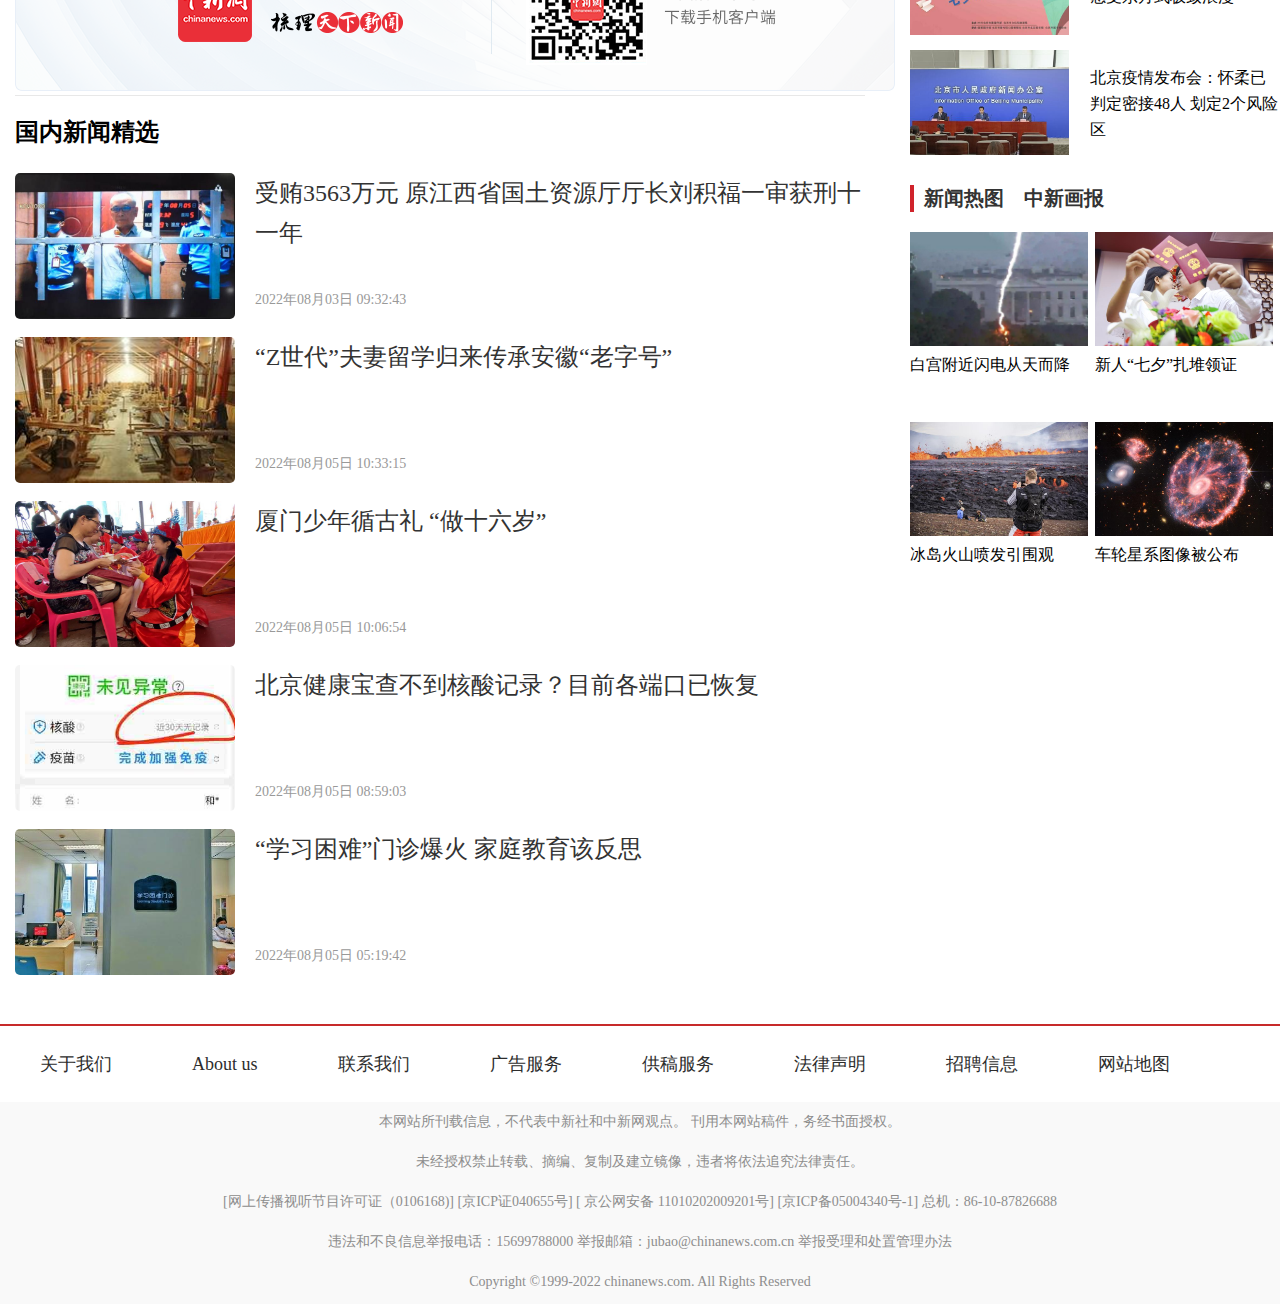
<file: html/Details_news.html>
<!DOCTYPE html>
<html lang="en">
<head>
    <meta charset="UTF-8">
    <meta http-equiv="X-UA-Compatible" content="IE=edge">
    <meta name="viewport" content="width=device-width, initial-scale=1.0">
    <title>国务委员兼外长王毅就美方侵犯中国主权发表谈话</title>
    <link rel="stylesheet" href="../css/Details_news.css">
</head>
<body>
    <!-- 撑开高度132px -->
    <div class="navbar">
        <div class="w1280">
        <span class="logo">
           <a href="../index.html" target="_blank"><img src="../images/logo1.jpg" alt=""> </a >  
        </span>
        <ul class="nav_button">
            <li>即使</li>
            <li id="sj">
                时政
                <img id="sj_img" src="../images/toparr.png" alt="" class="">
                <div class="sj_div" style="display: none;">
                    <a href="">高层</a>
                    <a href="">人事</a> 
                    <a href="">反腐</a> 
                    <a href="">深度</a> 
                    <a href="">两岸</a> 
                    <a href="">科教</a> 
                    <a href="">军事</a> 
                    <a href="">理论</a> 
                </div>
            </li>
            <li>东西问</li>
            <li>国际</li>
            <li>社会</li>
            <li id="cj">财经
                <img id="cj_img" src="../images/toparr.png" alt="" class="">
                <div class="cj_div" style="display: none;">
                    <a href="">金融</a>
                    <a href="">科技</a>
                    <a href="">地产</a> 
                    <a href="">汽车</a> 
                    <a href="">快消</a> 
                    <a href="">健康生活</a> 
                 </div>
            </li>
            <li>华人</li>
            <li>文体</li>
            <li>视频</li>
            <li>直播</li>
            <li>图片</li>
            <li>创意</li>
            <li id="gd">各地
                <img id="gd_img" src="../images/toparr.png" alt="" class="">
                <div class="gd_div" style="display: none;">
                    <a href="">安徽</a>
                    <a href="">北京</a>
                    <a href="">重庆</a>
                    <a href="">安徽</a>
                    <a href="">北京</a>
                    <a href="">重庆</a> 
                    <a href="">安徽</a>
                    <a href="">北京</a>
                    <a href="">重庆</a> 
                    <a href="">安徽</a>
                    <a href="">北京</a>
                    <a href="">重庆</a> 
                    <a href="">安徽</a>
                    <a href="">北京</a>
                    <a href="">重庆</a>
                    <a href="">重庆</a> 
                    <a href="">安徽</a>
                    <a href="">北京</a>
                    <a href="">重庆</a>
                    <a href="">重庆</a> 
                    <a href="">安徽</a>
                    <a href="">北京</a>
                    <a href="">重庆</a>   
                 </div>
            </li>
        </ul>
        <div class="searchinput">
            <input type="text">
            <a href=""></a>
        </div>
    </div>
</div>
<div class="w1280 main_center" style="overflow: hidden;">
  <div class="main_left">
    <div class="main_left_nav">
      <div class="nav_left">
        <span class="left_icon"></span>
        <a href="">首页</a>
        → 
        <a href="">国内新闻</a>
      </div>
      <div class="nav_right">
          <div class="right_fx">
            分享到:
            <a href="" class="wechat"></a>
            <a href="" class="weibo"></a>
            <a href="" class="qqkj"></a>
          </div>
      </div>
    </div>
    <div class="main_left_center">
          <div class="c_title">
            <h1>国务委员兼外长王毅就美方侵犯中国主权发表谈话</h1>
          </div>
          <div class="c_time">
            2022年08月03日 08:17　来源：外交部网站
            <div class="c_t_right">
              <div class="c_r_logo1">
                <span class="c_r_logo11"></span>
                大字体
              </div>
              <div class="c_r_logo2">
                <span class="c_r_logo22"></span>
                小字体
              </div>
            </div>
          </div>
          <div class="c_center">
              <div class="c_center_zw">
                <p>　　美国国会众议长佩洛西不顾中方严正交涉，明目张胆到访中国台湾地区。这一行径严重违背一个中国原则，恶意侵犯中国主权，公然进行政治挑衅，激起中国人民强烈愤慨，引发国际社会普遍反对。这再次证明，一些美国政客已经沦为中美关系的“麻烦制造者”，美国已经成为台海和平和地区稳定的“最大破坏者”。</p>
                <p>　　美国不要幻想阻挠中国的统一大业。台湾是中国的一部分。实现国家完全统一是大势所趋，是历史必然。我们绝不会为“台独”分裂和外部势力干涉留下任何空间。美方不论以什么方式支持纵容“台独”，最终都将是竹篮打水一场空，只会在历史上留下更多美国粗暴干涉别国内政的丑陋记录。台湾问题是因当年国家弱乱而产生，今后必将随着民族复兴而终结。</p>
                <p>　　美国不要幻想操弄地缘博弈把戏。求和平、谋稳定、促发展、图共赢是地区国家的普遍愿望。美方将台湾问题引入地区战略，渲染紧张、挑动对抗，是逆地区发展潮流而动，同亚太人民期待背道而行，十分危险和愚蠢。一个中国原则已成为国际关系基本准则，构成二战后国际秩序的组成部分。美方要做的，是立即停止违反联合国宪章宗旨和原则，立即停止打“台湾牌”搅乱亚太。</p>
                <p>　　美国不要幻想可以任意颠倒黑白。美方声称中方在升级局势，但最基本的事实是，美方先在台湾问题上向中方发起挑衅，公然侵犯中国的主权和领土完整。美方声称议长访台曾有先例，但最基本的道理是，过去的错误不能成为今天重犯的借口。美方声称三权分立无法约束议会，但最基本的国际法准则是，美国必须履行其国际义务，尤其是重要政治人物更不能胡作非为。美方还声称中国寻求统一是对台湾的“威胁”，但最基本的逻辑是，台湾是中国领土不可分割的一部分，台湾问题完全是中国内政。中方维护领土完整、反对国家分裂合理合法、天经地义。</p>
                <p>　　我要强调，台海和平稳定的定海神针是一个中国原则，中美和平共处的真正“护栏”是三个联合公报。“倚美谋独”死路一条，“以台制华”注定失败。面对国家统一的民族大义，中国人有不信邪、不怕鬼的骨气，有吓不倒、压不垮的志气，有万众一心、众志成城的决心，更有坚决捍卫国家主权、民族尊严的能力。</p>
              </div>
              <div class="c_center_bottom">
                <a href="">更多精彩内容请进入国内新闻</a>
              </div>

              <div class="ad">
                <img src="../images/ad.png" alt="">
              </div>
              <div class="news_new">
                  <h2>国内新闻精选</h2>
                  <ul>
                    <li>
                      <div class="news_list">
                        <div class="news_list_img">
                          <img src="../images/news11.jpg" alt="">
                        </div>
                        <div class="news_list_right">
                            <div class="l_r_title">
                                <p>受贿3563万元 原江西省国土资源厅厅长刘积福一审获刑十一年</p>
                            </div>
                            <div class="l_r_time">
                              <p>2022年08月03日 09:32:43</p>
                            </div>
                        </div>
                      </div>
                    </li>
                    <li>
                      <div class="news_list">
                        <div class="news_list_img">
                          <img src="../images/news22.jpg" alt="">
                        </div>
                        <div class="news_list_right">
                            <div class="l_r_title">
                                <p>
                                  “Z世代”夫妻留学归来传承安徽“老字号”</p>
                            </div>
                            <div class="l_r_time">
                              <p>2022年08月05日 10:33:15</p>
                            </div>
                        </div>
                      </div>
                    </li>
                    <li>
                      <div class="news_list">
                        <div class="news_list_img">
                          <img src="../images/news33.jpg" alt="">
                        </div>
                        <div class="news_list_right">
                            <div class="l_r_title">
                                <p>厦门少年循古礼 “做十六岁”</p>
                            </div>
                            <div class="l_r_time">
                              <p>2022年08月05日 10:06:54</p>
                            </div>
                        </div>
                      </div>
                    </li>
                    <li>
                      <div class="news_list">
                        <div class="news_list_img">
                          <img src="../images/news44.jpg" alt="">
                        </div>
                        <div class="news_list_right">
                            <div class="l_r_title">
                                <p>北京健康宝查不到核酸记录？目前各端口已恢复</p>
                            </div>
                            <div class="l_r_time">
                              <p>2022年08月05日 08:59:03</p>
                            </div>
                        </div>
                      </div>
                    </li>
                    <li>
                      <div class="news_list">
                        <div class="news_list_img">
                          <img src="../images/news55.jpg" alt="">
                        </div>
                        <div class="news_list_right">
                            <div class="l_r_title">
                                <p>“学习困难”门诊爆火 家庭教育该反思</p>
                            </div>
                            <div class="l_r_time">
                              <p>2022年08月05日 05:19:42</p>
                            </div>
                        </div>
                      </div>
                    </li>
                  </ul>
              </div>
          </div>
    </div>
  </div>
  <div class="main_right">
     <!-- 阅读推荐 -->
     <div class="m_right_t">
      <div class="m_t">
          <span>阅读推荐</span>
      </div>
      <div class="m_t_tuwen">
          <div class="tuwen_img">
              <img src="../images/ydtj1.jpg" alt="">
          </div>
          <div class="tuwen_text">
              <p>提前还房贷一定划算吗？有人提前还了却后悔?</p>
          </div>
      </div>
      <div class="m_t_tuwen">
          <div class="tuwen_img">
              <img src="../images/ydtj2.jpg" alt="">
          </div>
          <div class="tuwen_text">
              <p>数说·非凡十年｜工业增加值年均增长6.3%</p>
          </div>
      </div>
      <div class="m_t_tuwen">
          <div class="tuwen_img">
              <img src="../images/ydtj3.jpg" alt="">
          </div>
          <div class="tuwen_text">
              <p>中国新观察｜勇挑大梁，经济大省拼了！</p>
          </div>
      </div>
  </div>
  <!-- 热点和奇闻 -->
  <div class="rd_qw">
    <div class="rd" id="rd" style="font-weight: 700;"> 
      <span>热点视频</span>
    </div>
    <div class="qw" id="qw" style="font-weight: 700;">
      <span>奇闻趣事</span>
    </div>
  </div>

  <!-- 热点下边的轮播图 -->
  <div class="zwvideo">
    <div class="zwvideo_1" id="zwvideo_1">
      <div class="sp_tp">
        <ul>
          <li>
            <img src="../images/sp_tp1.jpg" alt="">
            <p>成都一老旧小区楼顶变“共享空中花园”</p>
          </li>
          <li>
            <img src="../images/sp_tp12.jpg" alt="">
            <p>首届北京动画周启动</p>
          </li>
          <li>
            <img src="../images/sp_tp13.jpg" alt="">
            <p>实拍新疆雪菊盛开如画</p>
          </li>
          <li>
            <img src="../images/sp_tp14.jpg" alt="">
            <p>东部战区闻令而动 联合反制美台挑衅</p>
          </li>
          <li>
            <img src="../images/sp_tp15.jpg" alt="">
            <p>探访华南虎野化基地</p>
          </li>
          <li>
            <img src="../images/sp_tp16.jpg" alt="">
            <p>南宁遭遇60年来同期最高温</p>
          </li>
          <li>
            <img src="../images/sp_tp17.jpg" alt="">
            <p>2022七夕：这些爱情，平凡又美好</p>
          </li>
          <li>
            <img src="../images/sp_tp18.jpg" alt="">
            <p>北京冬奥部分物资正分批拍卖</p>
          </li>
        </ul>
      </div>
    </div>

    <div class="zwvideo_1" id="zwvideo_2" style="display: none;">
      <div class="sp_tp">
        <ul>
          <li>
            <img src="../images/qw_qs1.jpg" alt="">
            <p>美国白宫北侧拉斐特广场发生雷击</p>
          </li>
          <li>
            <img src="../images/qw_qs2.jpg" alt="">
            <p>七夕佳节 赤猴猴王的浪漫婚礼</p>
          </li>
          <li>
            <img src="../images/qw_qs3.jpg" alt="">
            <p>美国新泽西州现鲜红河水</p>
          </li>
          <li>
            <img src="../images/qw_qs4.jpg" alt="">
            <p>看无人机如何送咖啡？</p>
          </li>
          <li>
            <img src="../images/qw_qs5.jpg" alt="">
            <p>重庆一景区举办吃醋比赛</p>
          </li>
          <li>
            <img src="../images/qw_qs6.jpg" alt="">
            <p>沈阳：“呆萌”北极熊单腿站立吃饭引游客围观</p>
          </li>
          <li>
            <img src="../images/qw_qs7.jpg" alt="">
            <p>智利发现神秘天坑：宽25米深200米 内有积水</p>
          </li>
          <li>
            <img src="../images/qw_qs8.jpg" alt="">
            <p>北京人的“野迪”快乐</p>
          </li>
        </ul>
      </div>
    </div>
  </div>

  <div class="jczb_wrapper">
    <div class="jczb_title">
      <span>精彩直播</span>
    </div>
    <div class="jczb_main">
      <ul>
        <li>
          <div class="jczb_left_1">
            <img src="../images/jczb01.jpg" alt="">
          </div>
          <div class="jczb_right_1">
            <p class="jczb_right_font">在福建宁德品舌尖上的“侨乡味”</p>
          </div>
        </li>
        <li>
          <div class="jczb_left_1">
            <img src="../images/jczb02.jpg" alt="">
          </div>
          <div class="jczb_right_1">
            <p class="jczb_right_font">“鹊桥仙”七夕诵读游园会 感受东方式极致浪漫</p>
          </div>
        </li>
        <li>
          <div class="jczb_left_1">
            <img src="../images/jczb03.jpg" alt="">
          </div>
          <div class="jczb_right_1">
            <p class="jczb_right_font">北京疫情发布会：怀柔已判定密接48人 划定2个风险区</p>
          </div>
        </li>
      </ul>
    </div>
  </div>

    <!--新闻热图和中新画报 -->
    <div class="xw_hb">
      <div class="rd" id="xw" style="font-weight: 700;"> 
        <span>新闻热图</span>
      </div>
      <div class="qw" id="hb" style="font-weight: 700;">
        <span>中新画报</span>
      </div>
    </div>
  
    <!-- 热点下边的轮播图 -->
    <div class="zwvideo">
      <div class="zwvideo_1" id="xwvideo_1">
        <div class="sp_tp">
          <ul>
            <li>
              <img src="../images/xw_rt1.jpg" alt="">
              <p>白宫附近闪电从天而降</p>
            </li>
            <li>
              <img src="../images/xw_rt2.jpg" alt="">
              <p>新人“七夕”扎堆领证</p>
            </li>
            <li>
              <img src="../images/xw_rt3.jpg" alt="">
              <p>冰岛火山喷发引围观</p>
            </li>
            <li>
              <img src="../images/xw_rt4.jpg" alt="">
              <p>车轮星系图像被公布</p>
            </li>
          </ul>
        </div>
      </div>
  
      <div class="zwvideo_1" id="xwvideo_2" style="display: none;">
        <div class="sp_tp">
          <ul>
            <li>
              <img src="../images/zx_hb1.jpg" alt="">
              <p>探秘墨西哥水下洞穴</p>
            </li>
            <li>
              <img src="../images/zx_hb2.jpg" alt="">
              <p>山西运城盐湖色彩斑斓</p>
            </li>
            <li>
              <img src="../images/zx_hb3.jpg" alt="">
              <p>高空架起“凌空天梯”</p>
            </li>
            <li>
              <img src="../images/zx_hb4.jpg" alt="">
              <p>海洋动物“花式避暑”</p>
            </li>
          </ul>
        </div>
      </div>
    </div>
  </div>
</div>

<div class="f_buttom">
  <div class="footernav">
      <ul>
          <li>
              <a href="#">关于我们</a>
          </li>
          <li>
              <a href="#">About us</a>
          </li>
          <li>
              <a href="#">联系我们</a>
          </li>
          <li>
              <a href="#">广告服务</a>
          </li> 
          <li>
              <a href="#">供稿服务</a>
          </li>
          <li>
              <a href="#">法律声明</a>
          </li>
          <li>
              <a href="#">招聘信息</a>
          </li>
          <li>
              <a href="#">网站地图</a>
          </li>
      </ul>
  </div>
  <div class="footerfont">
          <p>本网站所刊载信息，不代表中新社和中新网观点。 刊用本网站稿件，务经书面授权。</p>
          <p>未经授权禁止转载、摘编、复制及建立镜像，违者将依法追究法律责任。</p>
          <p>[网上传播视听节目许可证（0106168)] [京ICP证040655号] [ 京公网安备 11010202009201号] [京ICP备05004340号-1] 总机：86-10-87826688</p>
          <p>违法和不良信息举报电话：15699788000 举报邮箱：jubao@chinanews.com.cn 举报受理和处置管理办法</p>
          <p>
              Copyright ©1999-2022 chinanews.com. All Rights Reserved
          </p> 
  </div>
</div>
<script src='../js/jquery-1.11.1.min.js'></script>
<script>
      //导航栏的鼠标移入/移出事件
      $("#sj").mouseenter(function(){
        $(".navbar").animate({height:'132px'},100);
        $("#sj_img").removeClass("arrowdown")
        $("#sj_img").addClass("arrowup")
        $(".sj_div").slideDown(1)

      });
      $("#cj").mouseenter(function(){
        $(".navbar").animate({height:'132px'},100);
        $("#cj_img").removeClass("arrowdown")
        $("#cj_img").addClass("arrowup")
        $(".cj_div").slideDown(1)
      });
      $("#gd").mouseenter(function(){
        $(".navbar").animate({height:'132px'},100);
        $("#gd_img").removeClass("arrowdown")
        $("#gd_img").addClass("arrowup")
        $(".gd_div").slideDown(1)
      });
      $("#sj").mouseleave(function(){
        $(".navbar").animate({height:'110px'},100);
        $("#sj_img").removeClass("arrowup")
        $("#sj_img").addClass("arrowdown")
        $(".sj_div").slideUp(1)
      });
      $("#cj").mouseleave(function(){
        $(".navbar").animate({height:'110px'},100);
        $("#cj_img").removeClass("arrowup")
        $("#cj_img").addClass("arrowdown")
        $(".cj_div").slideUp(1)
      });  
      $("#gd").mouseleave(function(){
        $(".navbar").animate({height:'110px'},100);
        $("#gd_img").removeClass("arrowup")
        $("#gd_img").addClass("arrowdown")
        $(".gd_div").slideUp(1)
      });    


      //侧边的选项卡切换
      $('#rd').mouseenter(function(){
        $('#zwvideo_1').show();
        $('#zwvideo_2').hide();
      })
      $('#qw').mouseenter(function(){
        $('#zwvideo_2').show();
        $('#zwvideo_1').hide();
      })

      $('#xw').mouseenter(function(){
        $('#xwvideo_1').show();
        $('#xwvideo_2').hide();
      })
      $('#hb').mouseenter(function(){
        $('#xwvideo_2').show();
        $('#xwvideo_1').hide();
      })

      //底部导航栏鼠标移入/移出事件
      $(".footernav ul li").mouseenter(function(){
            $(this).addClass('current1')
            $(this).siblings().removeClass('current1')
        })
        $(".footernav ul li").mouseleave(function(){
            $(this).removeClass('current1')
        })
</script>
</body>
</html>
</file>
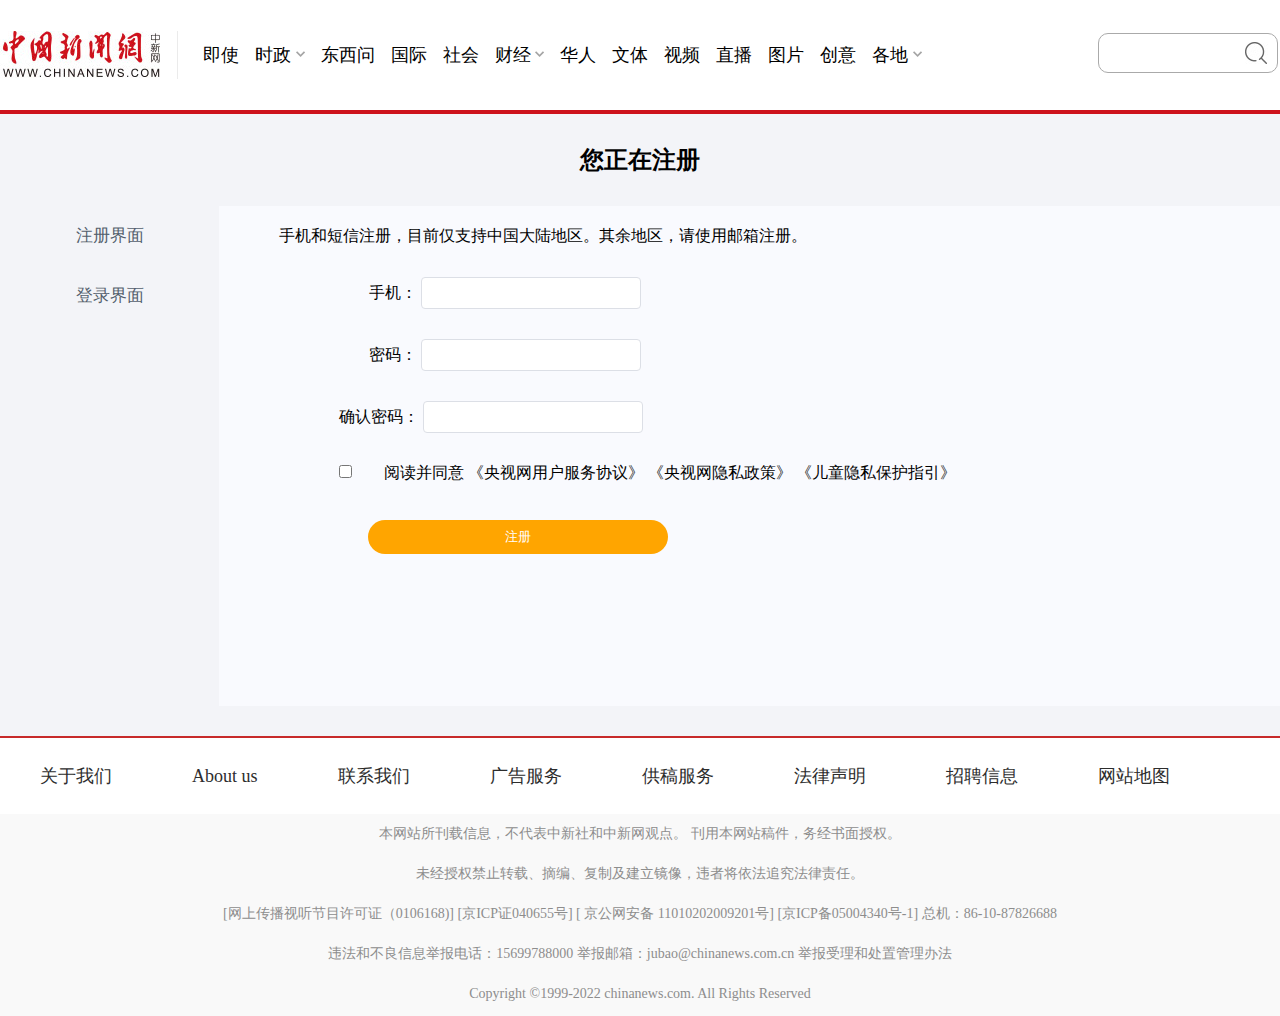
<file: html/Login.html>
<!DOCTYPE html>
<html lang="en">
    <head>
        <meta charset="UTF-8">
        <meta http-equiv="X-UA-Compatible" content="IE=edge">
        <meta name="viewport" content="width=device-width, initial-scale=1.0">
        <title>欢迎登录/注册</title>
        <link rel="stylesheet" href="../css/Login.css">
    </head>
    <body>
        <!-- 撑开高度132px -->
    <div class="navbar">
        <div class="w1280">
        <span class="logo">
           <a href="../index.html" target="_blank"><img src="../images/logo1.jpg" alt=""> </a >  
        </span>
        <ul class="nav_button">
            <li>即使</li>
            <li id="sj">
                时政
                <img id="sj_img" src="../images/toparr.png" alt="" class="">
                <div class="sj_div" style="display: none;">
                    <a href="">高层</a>
                    <a href="">人事</a> 
                    <a href="">反腐</a> 
                    <a href="">深度</a> 
                    <a href="">两岸</a> 
                    <a href="">科教</a> 
                    <a href="">军事</a> 
                    <a href="">理论</a> 
                </div>
            </li>
            <li>东西问</li>
            <li>国际</li>
            <li>社会</li>
            <li id="cj">财经
                <img id="cj_img" src="../images/toparr.png" alt="" class="">
                <div class="cj_div" style="display: none;">
                    <a href="">金融</a>
                    <a href="">科技</a>
                    <a href="">地产</a> 
                    <a href="">汽车</a> 
                    <a href="">快消</a> 
                    <a href="">健康生活</a> 
                 </div>
            </li>
            <li>华人</li>
            <li>文体</li>
            <li>视频</li>
            <li>直播</li>
            <li>图片</li>
            <li>创意</li>
            <li id="gd">各地
                <img id="gd_img" src="../images/toparr.png" alt="" class="">
                <div class="gd_div" style="display: none;">
                    <a href="">安徽</a>
                    <a href="">北京</a>
                    <a href="">重庆</a>
                    <a href="">安徽</a>
                    <a href="">北京</a>
                    <a href="">重庆</a> 
                    <a href="">安徽</a>
                    <a href="">北京</a>
                    <a href="">重庆</a> 
                    <a href="">安徽</a>
                    <a href="">北京</a>
                    <a href="">重庆</a> 
                    <a href="">安徽</a>
                    <a href="">北京</a>
                    <a href="">重庆</a>
                    <a href="">重庆</a> 
                    <a href="">安徽</a>
                    <a href="">北京</a>
                    <a href="">重庆</a>
                    <a href="">重庆</a> 
                    <a href="">安徽</a>
                    <a href="">北京</a>
                    <a href="">重庆</a>   
                 </div>
            </li>
        </ul>
        <div class="searchinput">
            <input type="text">
            <a href=""></a>
        </div>
    </div>
</div>


<!-- 中部 -->
<div class="news_content">
    <div class="w1280">
        <div class="news_main">
            <h2 id="now_register">您正在注册</h2>
            <h2 style="display: none;" id="now_login">您正在登录</h2>
            <div class="news_login">
                <div class="news_l_left">
                    <div class="tablelist">
                        <div class="tab1" id="r1">
                            <span id="zc">注册界面</span>
                        </div>
                        <div class="tab2" id="l1">
                            <span id="lg">登录界面</span>
                        </div>
                    </div>
                </div>
                <div class="news_l_right">
                    <div class="news_pannel" id="register1">
                            <p>手机和短信注册，目前仅支持中国大陆地区。其余地区，请使用邮箱注册。</p>
                            <div class="input" style="padding-left: 30px;">
                                <label for="">手机：</label>
                                <input type="text" class="input1_input">
                            </div>
                            <div class="input" style="padding-left: 30px;">
                                <label for="">密码：</label>
                                <input type="text" class="input1_input">
                            </div>
                            <div class="input">
                                <label for="">确认密码：</label>
                                <input type="text" class="input1_input">
                            </div>
                            <div class="xieyi">
                                <input type="checkbox" name="" id="" style="display: inline-block;padding-right: 20px;">&ensp;&ensp;&ensp;&ensp;<p style="display: inline-block;">阅读并同意  《央视网用户服务协议》   《央视网隐私政策》   《儿童隐私保护指引》</p>
                            </div>
                            <div class="button1">
                                <button>注册</button>
                            </div>
                    </div>
                    <div class="news_pannel" id="login1"  >
                        <div class="input" style="padding-left: 30px;">
                            <label for="">手机：</label>
                            <input type="text" class="input1_input">
                        </div>
                        <div class="input" style="padding-left: 30px;">
                            <label for="">密码：</label>
                            <input type="text" class="input1_input">
                        </div>
                        <div class="xieyi">
                            <input type="checkbox" name="" id="" style="display: inline-block;padding-right: 20px;">&ensp;&ensp;&ensp;&ensp;<p style="display: inline-block;">阅读并同意  《央视网用户服务协议》   《央视网隐私政策》   《儿童隐私保护指引》</p>
                        </div>
                        <div class="button1">
                            <button>登录</button>
                        </div>
                </div>
                </div>
            </div>
        </div>
    </div>
</div>



<div class="f_buttom">
    <div class="footernav">
        <ul>
            <li>
                <a href="#">关于我们</a>
            </li>
            <li>
                <a href="#">About us</a>
            </li>
            <li>
                <a href="#">联系我们</a>
            </li>
            <li>
                <a href="#">广告服务</a>
            </li> 
            <li>
                <a href="#">供稿服务</a>
            </li>
            <li>
                <a href="#">法律声明</a>
            </li>
            <li>
                <a href="#">招聘信息</a>
            </li>
            <li>
                <a href="#">网站地图</a>
            </li>
        </ul>
    </div>
    <div class="footerfont">
            <p>本网站所刊载信息，不代表中新社和中新网观点。 刊用本网站稿件，务经书面授权。</p>
            <p>未经授权禁止转载、摘编、复制及建立镜像，违者将依法追究法律责任。</p>
            <p>[网上传播视听节目许可证（0106168)] [京ICP证040655号] [ 京公网安备 11010202009201号] [京ICP备05004340号-1] 总机：86-10-87826688</p>
            <p>违法和不良信息举报电话：15699788000 举报邮箱：jubao@chinanews.com.cn 举报受理和处置管理办法</p>
            <p>
                Copyright ©1999-2022 chinanews.com. All Rights Reserved
            </p> 
    </div>
  </div>
  <script src="../js/jquery-1.11.1.js"></script>
  <script>
    //导航栏鼠标移入/移出事件
    $("#sj").mouseenter(function(){
        $(".navbar").animate({height:'132px'},100);
        $("#sj_img").removeClass("arrowdown")
        $("#sj_img").addClass("arrowup")
        $(".sj_div").slideDown(1)

      });
      $("#cj").mouseenter(function(){
        $(".navbar").animate({height:'132px'},100);
        $("#cj_img").removeClass("arrowdown")
        $("#cj_img").addClass("arrowup")
        $(".cj_div").slideDown(1)
      });
      $("#gd").mouseenter(function(){
        $(".navbar").animate({height:'132px'},100);
        $("#gd_img").removeClass("arrowdown")
        $("#gd_img").addClass("arrowup")
        $(".gd_div").slideDown(1)
      });
      $("#sj").mouseleave(function(){
        $(".navbar").animate({height:'110px'},100);
        $("#sj_img").removeClass("arrowup")
        $("#sj_img").addClass("arrowdown")
        $(".sj_div").slideUp(1)
      });
      $("#cj").mouseleave(function(){
        $(".navbar").animate({height:'110px'},100);
        $("#cj_img").removeClass("arrowup")
        $("#cj_img").addClass("arrowdown")
        $(".cj_div").slideUp(1)
      });  
      $("#gd").mouseleave(function(){
        $(".navbar").animate({height:'110px'},100);
        $("#gd_img").removeClass("arrowup")
        $("#gd_img").addClass("arrowdown")
        $(".gd_div").slideUp(1)
      });    

    //注册和登录按钮切换
    $('#r1').click(function(){
        $('#register1').show();
        $('#now_register').show();
        $('#login1').hide();
        $('#now_login').hide();
      })
      $('#l1').click(function(){
        $('#login1').show();
        $('#now_login').show();
        $('#register1').hide();
        $('#now_register').hide();
      })
      //按钮变色
      $('#l1').mouseenter(function(){
        $('#l1').addClass('h2color');
      })
      $('#l1').mouseleave(function(){
        $('#l1').removeClass('h2color');
      })
      $('#zc').mouseenter(function(){
        $('#zc').addClass('h2color');
      })
      $('#zc').mouseleave(function(){
        $('#zc').removeClass('h2color');
      })
      //底部导航栏的鼠标移入/移出事件
      $(".footernav ul li").mouseenter(function(){
            $(this).addClass('current1')
            $(this).siblings().removeClass('current1')
        })
        $(".footernav ul li").mouseleave(function(){
            $(this).removeClass('current1')
        })
  </script>
    </body>
</html>
</file>
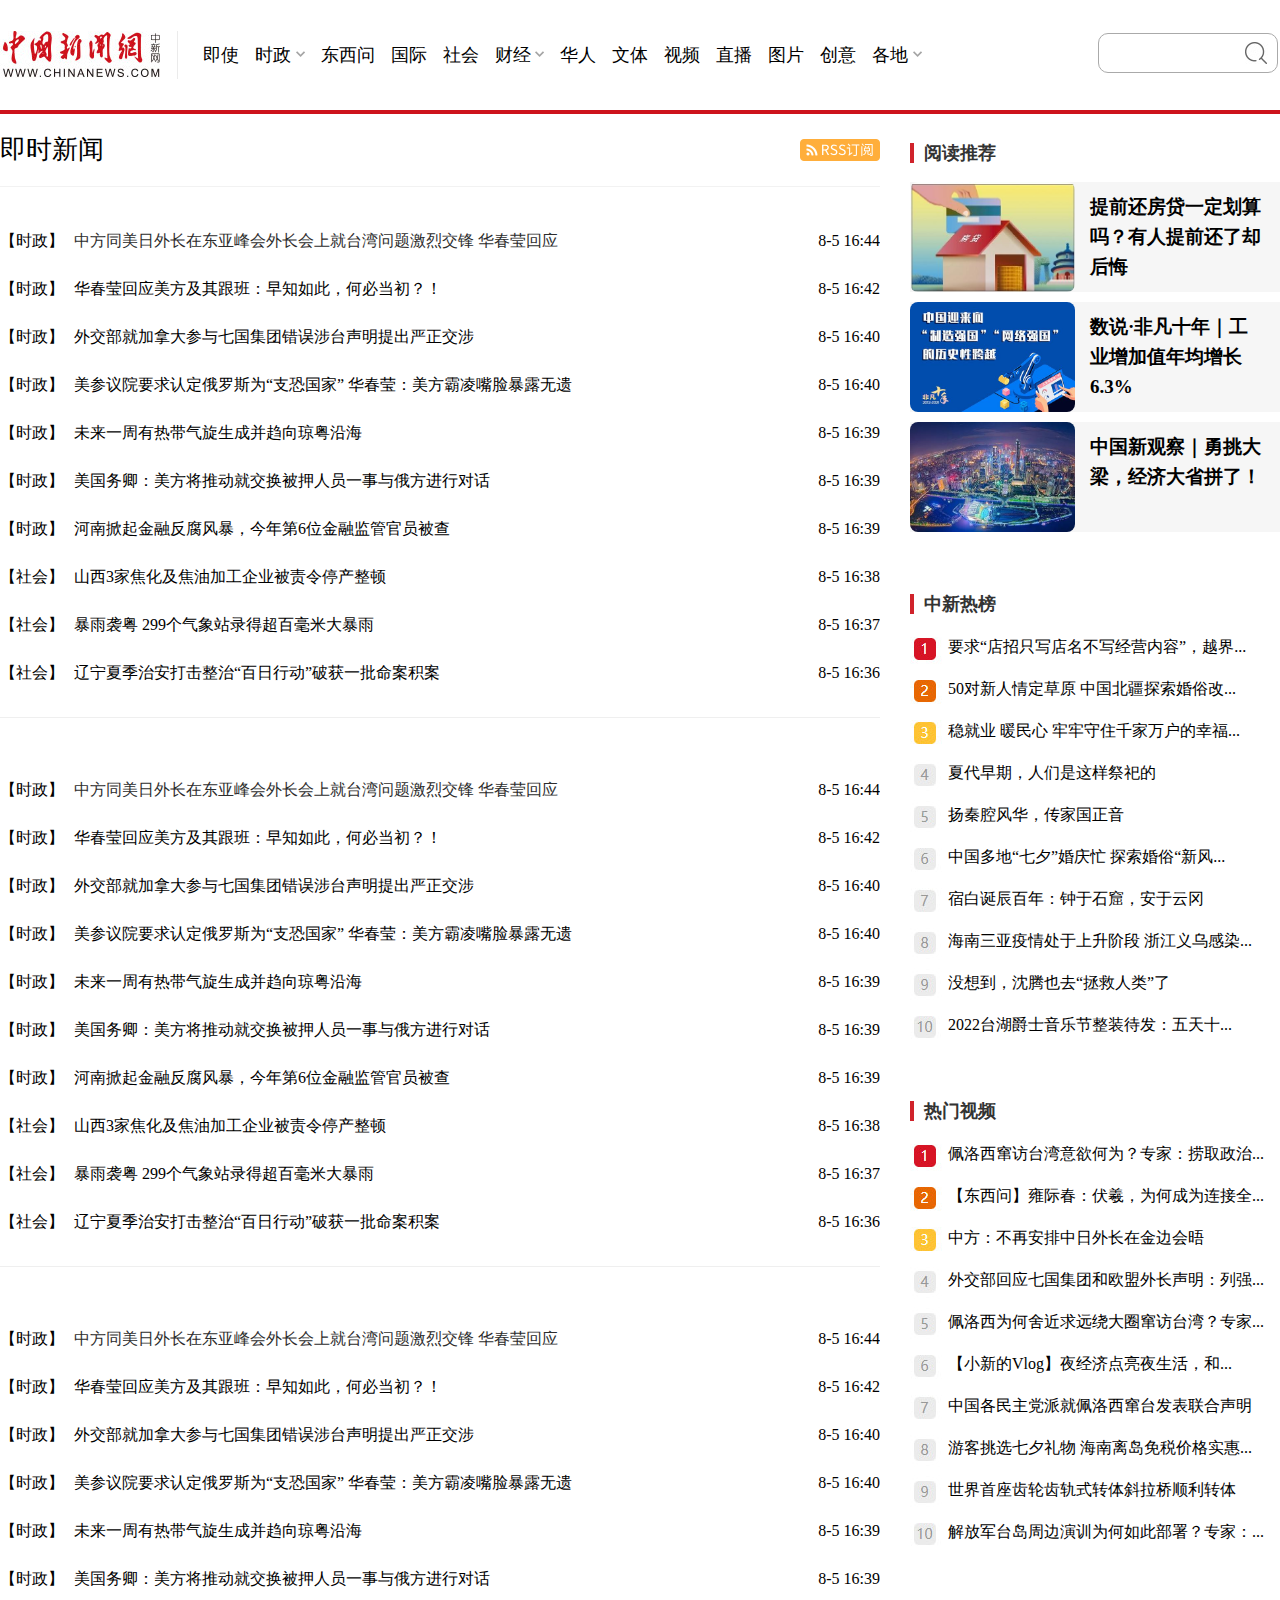
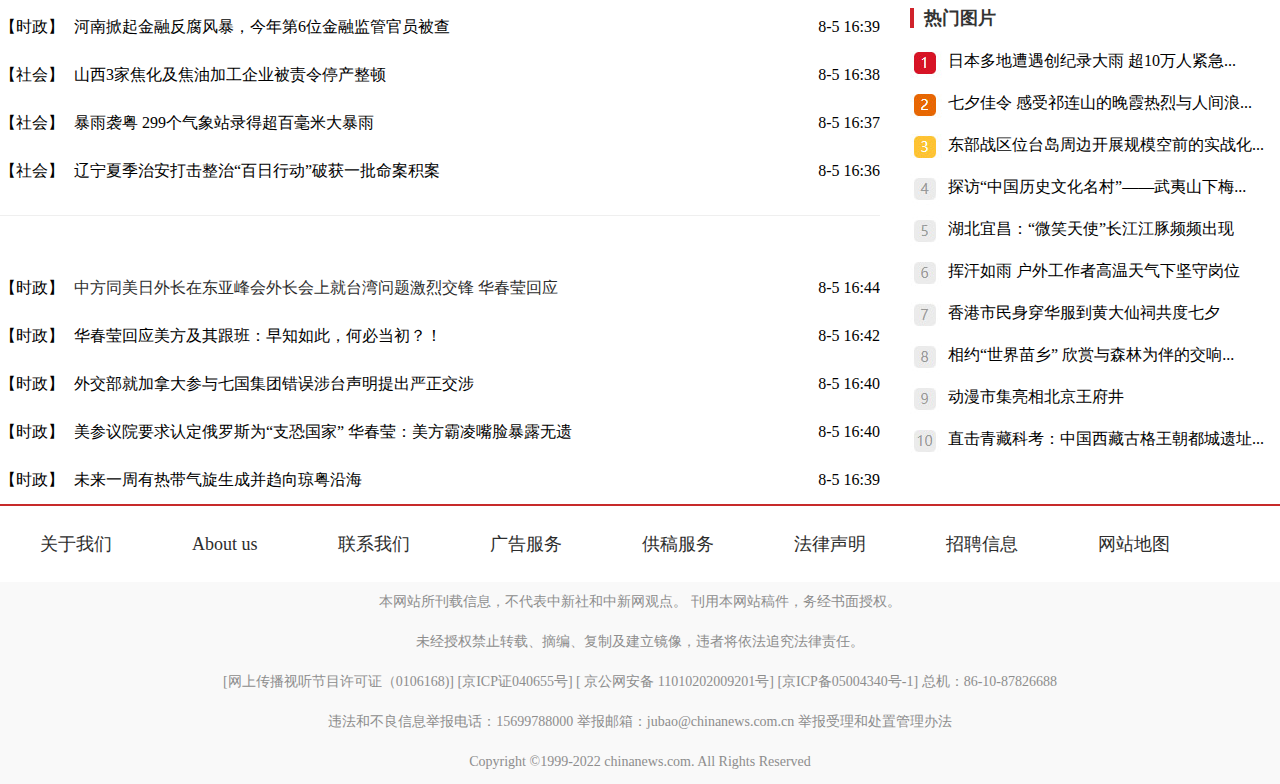
<file: html/scroll_news.html>
<!DOCTYPE html>
<html lang="en">
<head>
    <meta charset="UTF-8">
    <meta http-equiv="X-UA-Compatible" content="IE=edge">
    <meta name="viewport" content="width=device-width, initial-scale=1.0">
    <title>滚动新闻-中国新闻网-梳理天下新闻</title>
    <link rel="stylesheet" href="../css/scroll_news.css">
</head>
<body>
            <!-- 撑开高度132px -->
    <div class="navbar">
        <div class="w1280">
        <span class="logo">
           <a href="../index.html" target="_blank"><img src="../images/logo1.jpg" alt=""></a> 
        </span>
        <ul class="nav_button">
            <li>即使</li>
            <li id="sj">
                时政
                <img id="sj_img" src="../images/toparr.png" alt="" class="">
                <div class="sj_div" style="display: none;">
                    <a href="">高层</a>
                    <a href="">人事</a> 
                    <a href="">反腐</a> 
                    <a href="">深度</a> 
                    <a href="">两岸</a> 
                    <a href="">科教</a> 
                    <a href="">军事</a> 
                    <a href="">理论</a> 
                </div>
            </li>
            <li>东西问</li>
            <li>国际</li>
            <li>社会</li>
            <li id="cj">财经
                <img id="cj_img" src="../images/toparr.png" alt="" class="">
                <div class="cj_div" style="display: none;">
                    <a href="">金融</a>
                    <a href="">科技</a>
                    <a href="">地产</a> 
                    <a href="">汽车</a> 
                    <a href="">快消</a> 
                    <a href="">健康生活</a> 
                 </div>
            </li>
            <li>华人</li>
            <li>文体</li>
            <li>视频</li>
            <li>直播</li>
            <li>图片</li>
            <li>创意</li>
            <li id="gd">各地
                <img id="gd_img" src="../images/toparr.png" alt="" class="">
                <div class="gd_div" style="display: none;">
                    <a href="">安徽</a>
                    <a href="">北京</a>
                    <a href="">重庆</a>
                    <a href="">安徽</a>
                    <a href="">北京</a>
                    <a href="">重庆</a> 
                    <a href="">安徽</a>
                    <a href="">北京</a>
                    <a href="">重庆</a> 
                    <a href="">安徽</a>
                    <a href="">北京</a>
                    <a href="">重庆</a> 
                    <a href="">安徽</a>
                    <a href="">北京</a>
                    <a href="">重庆</a>
                    <a href="">重庆</a> 
                    <a href="">安徽</a>
                    <a href="">北京</a>
                    <a href="">重庆</a>
                    <a href="">重庆</a> 
                    <a href="">安徽</a>
                    <a href="">北京</a>
                    <a href="">重庆</a>   
                 </div>
            </li>
        </ul>
        <div class="searchinput">
            <input type="text">
            <a href=""></a>
        </div>
    </div>
</div>

    <div class="w1280">
        <div class="m_left">
            <div class="m_left_title">
                <p>即时新闻</p>
                <img src="../images/rss.png" alt="">
            </div>
            <div class="m_left_center">
                <ul>
                    <li>
                        <p class="t1">【时政】</p>
                       <a href="../html/Details_news.html" target="_blank"><p class="c1">中方同美日外长在东亚峰会外长会上就台湾问题激烈交锋 华春莹回应</p></a>
                        <p class="b1">8-5 16:44</p>
                    </li>
                    <br>
                    <li>
                        <p class="t1">【时政】</p>
                        <p class="c1">华春莹回应美方及其跟班：早知如此，何必当初？！</p>
                        <p class="b1">8-5 16:42</p>
                    </li>
                    <br>
                    <li>
                        <p class="t1">【时政】</p>
                        <p class="c1">外交部就加拿大参与七国集团错误涉台声明提出严正交涉</p>
                        <p class="b1">8-5 16:40</p>
                    </li>
                    <br>
                    <li>
                        <p class="t1">【时政】</p>
                        <p class="c1">美参议院要求认定俄罗斯为“支恐国家” 华春莹：美方霸凌嘴脸暴露无遗</p>
                        <p class="b1">8-5 16:40</p>
                    </li>
                    <br>
                    <li>
                        <p class="t1">【时政】</p>
                        <p class="c1">未来一周有热带气旋生成并趋向琼粤沿海</p>
                        <p class="b1">8-5 16:39</p>
                    </li>
                    <br>
                    <li>
                        <p class="t1">【时政】</p>
                        <p class="c1">美国务卿：美方将推动就交换被押人员一事与俄方进行对话</p>
                        <p class="b1">8-5 16:39</p>
                    </li>
                    <br>
                    <li>
                        <p class="t1">【时政】</p>
                        <p class="c1">河南掀起金融反腐风暴，今年第6位金融监管官员被查</p>
                        <p class="b1">8-5 16:39</p>
                    </li>
                    <br>
                    <li>
                        <p class="t1">【社会】</p>
                        <p class="c1">山西3家焦化及焦油加工企业被责令停产整顿</p>
                        <p class="b1">8-5 16:38</p>
                    </li>
                    <br>
                    <li>
                        <p class="t1">【社会】</p>
                        <p class="c1">暴雨袭粤 299个气象站录得超百毫米大暴雨</p>
                        <p class="b1">8-5 16:37</p>
                    </li>
                    <br>
                    <li>
                        <p class="t1">【社会】</p>
                        <p class="c1">辽宁夏季治安打击整治“百日行动”破获一批命案积案</p>
                        <p class="b1">8-5 16:36</p>
                    </li>
                    <br>
                    <li class="hx"></li>
                    <br>
                    <li>
                        <p class="t1">【时政】</p>
                       <a href="../html/Details_news.html" target="_blank"><p class="c1">中方同美日外长在东亚峰会外长会上就台湾问题激烈交锋 华春莹回应</p></a>
                        <p class="b1">8-5 16:44</p>
                    </li>
                    <br>
                    <li>
                        <p class="t1">【时政】</p>
                        <p class="c1">华春莹回应美方及其跟班：早知如此，何必当初？！</p>
                        <p class="b1">8-5 16:42</p>
                    </li>
                    <br>
                    <li>
                        <p class="t1">【时政】</p>
                        <p class="c1">外交部就加拿大参与七国集团错误涉台声明提出严正交涉</p>
                        <p class="b1">8-5 16:40</p>
                    </li>
                    <br>
                    <li>
                        <p class="t1">【时政】</p>
                        <p class="c1">美参议院要求认定俄罗斯为“支恐国家” 华春莹：美方霸凌嘴脸暴露无遗</p>
                        <p class="b1">8-5 16:40</p>
                    </li>
                    <br>
                    <li>
                        <p class="t1">【时政】</p>
                        <p class="c1">未来一周有热带气旋生成并趋向琼粤沿海</p>
                        <p class="b1">8-5 16:39</p>
                    </li>
                    <br>
                    <li>
                        <p class="t1">【时政】</p>
                        <p class="c1">美国务卿：美方将推动就交换被押人员一事与俄方进行对话</p>
                        <p class="b1">8-5 16:39</p>
                    </li>
                    <br>
                    <li>
                        <p class="t1">【时政】</p>
                        <p class="c1">河南掀起金融反腐风暴，今年第6位金融监管官员被查</p>
                        <p class="b1">8-5 16:39</p>
                    </li>
                    <br>
                    <li>
                        <p class="t1">【社会】</p>
                        <p class="c1">山西3家焦化及焦油加工企业被责令停产整顿</p>
                        <p class="b1">8-5 16:38</p>
                    </li>
                    <br>
                    <li>
                        <p class="t1">【社会】</p>
                        <p class="c1">暴雨袭粤 299个气象站录得超百毫米大暴雨</p>
                        <p class="b1">8-5 16:37</p>
                    </li>
                    <br>
                    <li>
                        <p class="t1">【社会】</p>
                        <p class="c1">辽宁夏季治安打击整治“百日行动”破获一批命案积案</p>
                        <p class="b1">8-5 16:36</p>
                    </li>
                    <br>
                    <li class="hx"></li>
                    <br>
                    <li>
                        <p class="t1">【时政】</p>
                       <a href="../html/Details_news.html" target="_blank"><p class="c1">中方同美日外长在东亚峰会外长会上就台湾问题激烈交锋 华春莹回应</p></a>
                        <p class="b1">8-5 16:44</p>
                    </li>
                    <br>
                    <li>
                        <p class="t1">【时政】</p>
                        <p class="c1">华春莹回应美方及其跟班：早知如此，何必当初？！</p>
                        <p class="b1">8-5 16:42</p>
                    </li>
                    <br>
                    <li>
                        <p class="t1">【时政】</p>
                        <p class="c1">外交部就加拿大参与七国集团错误涉台声明提出严正交涉</p>
                        <p class="b1">8-5 16:40</p>
                    </li>
                    <br>
                    <li>
                        <p class="t1">【时政】</p>
                        <p class="c1">美参议院要求认定俄罗斯为“支恐国家” 华春莹：美方霸凌嘴脸暴露无遗</p>
                        <p class="b1">8-5 16:40</p>
                    </li>
                    <br>
                    <li>
                        <p class="t1">【时政】</p>
                        <p class="c1">未来一周有热带气旋生成并趋向琼粤沿海</p>
                        <p class="b1">8-5 16:39</p>
                    </li>
                    <br>
                    <li>
                        <p class="t1">【时政】</p>
                        <p class="c1">美国务卿：美方将推动就交换被押人员一事与俄方进行对话</p>
                        <p class="b1">8-5 16:39</p>
                    </li>
                    <br>
                    <li>
                        <p class="t1">【时政】</p>
                        <p class="c1">河南掀起金融反腐风暴，今年第6位金融监管官员被查</p>
                        <p class="b1">8-5 16:39</p>
                    </li>
                    <br>
                    <li>
                        <p class="t1">【社会】</p>
                        <p class="c1">山西3家焦化及焦油加工企业被责令停产整顿</p>
                        <p class="b1">8-5 16:38</p>
                    </li>
                    <br>
                    <li>
                        <p class="t1">【社会】</p>
                        <p class="c1">暴雨袭粤 299个气象站录得超百毫米大暴雨</p>
                        <p class="b1">8-5 16:37</p>
                    </li>
                    <br>
                    <li>
                        <p class="t1">【社会】</p>
                        <p class="c1">辽宁夏季治安打击整治“百日行动”破获一批命案积案</p>
                        <p class="b1">8-5 16:36</p>
                    </li>
                    <br>
                    <li class="hx"></li>
                    <br>
                    <li>
                        <p class="t1">【时政】</p>
                       <a href="../html/Details_news.html" target="_blank"><p class="c1">中方同美日外长在东亚峰会外长会上就台湾问题激烈交锋 华春莹回应</p></a>
                        <p class="b1">8-5 16:44</p>
                    </li>
                    <br>
                    <li>
                        <p class="t1">【时政】</p>
                        <p class="c1">华春莹回应美方及其跟班：早知如此，何必当初？！</p>
                        <p class="b1">8-5 16:42</p>
                    </li>
                    <br>
                    <li>
                        <p class="t1">【时政】</p>
                        <p class="c1">外交部就加拿大参与七国集团错误涉台声明提出严正交涉</p>
                        <p class="b1">8-5 16:40</p>
                    </li>
                    <br>
                    <li>
                        <p class="t1">【时政】</p>
                        <p class="c1">美参议院要求认定俄罗斯为“支恐国家” 华春莹：美方霸凌嘴脸暴露无遗</p>
                        <p class="b1">8-5 16:40</p>
                    </li>
                    <br>
                    <li>
                        <p class="t1">【时政】</p>
                        <p class="c1">未来一周有热带气旋生成并趋向琼粤沿海</p>
                        <p class="b1">8-5 16:39</p>
                    </li>
                </ul>
            </div>
        </div>
        <div class="m_right">
            <!-- 阅读推荐 -->
            <div class="m_right_t">
                <div class="m_t">
                    <span>阅读推荐</span>
                </div>
                <div class="m_t_tuwen">
                    <div class="tuwen_img">
                        <img src="../images/ydtj1.jpg" alt="">
                    </div>
                    <div class="tuwen_text">
                        <p>提前还房贷一定划算吗？有人提前还了却后悔</p>
                    </div>
                </div>
                <div class="m_t_tuwen">
                    <div class="tuwen_img">
                        <img src="../images/ydtj2.jpg" alt="">
                    </div>
                    <div class="tuwen_text">
                        <p>数说·非凡十年｜工业增加值年均增长6.3%</p>
                    </div>
                </div>
                <div class="m_t_tuwen">
                    <div class="tuwen_img">
                        <img src="../images/ydtj3.jpg" alt="">
                    </div>
                    <div class="tuwen_text">
                        <p>中国新观察｜勇挑大梁，经济大省拼了！</p>
                    </div>
                </div>
            </div>
            <!-- 中新热榜 -->
            <div class="m_t_zxrb">
                <div class="zxrb_title">
                    <span>中新热榜</span>
                </div>
                <div class="zxrb_text">
                    <ul>
                        <li>要求“店招只写店名不写经营内容”，越界...</li>
                        <li>50对新人情定草原 中国北疆探索婚俗改...</li>
                        <li>稳就业 暖民心 牢牢守住千家万户的幸福...</li>
                        <li>夏代早期，人们是这样祭祀的</li>
                        <li>扬秦腔风华，传家国正音</li>
                        <li>中国多地“七夕”婚庆忙 探索婚俗“新风...</li>
                        <li>宿白诞辰百年：钟于石窟，安于云冈</li>
                        <li>海南三亚疫情处于上升阶段 浙江义乌感染...</li>
                        <li>没想到，沈腾也去“拯救人类”了</li>
                        <li>2022台湖爵士音乐节整装待发：五天十...</li>
                    </ul>
                </div>
            </div>
            <!-- 中新热榜 -->
            <div class="m_t_zxrb">
                <div class="zxrb_title">
                    <span>热门视频</span>
                </div>
                <div class="zxrb_text">
                    <ul>
                        <li>佩洛西窜访台湾意欲何为？专家：捞取政治...</li>
                        <li>【东西问】雍际春：伏羲，为何成为连接全...</li>
                        <li>中方：不再安排中日外长在金边会晤</li>
                        <li>外交部回应七国集团和欧盟外长声明：列强...</li>
                        <li>佩洛西为何舍近求远绕大圈窜访台湾？专家...</li>
                        <li>【小新的Vlog】夜经济点亮夜生活，和...</li>
                        <li>中国各民主党派就佩洛西窜台发表联合声明</li>
                        <li>游客挑选七夕礼物 海南离岛免税价格实惠...</li>
                        <li>世界首座齿轮齿轨式转体斜拉桥顺利转体</li>
                        <li>解放军台岛周边演训为何如此部署？专家：...</li>
                    </ul>
                </div>
            </div>
            <!-- 中新热榜 -->
            <div class="m_t_zxrb">
                <div class="zxrb_title">
                    <span>热门图片</span>
                </div>
                <div class="zxrb_text">
                    <ul>
                        <li>日本多地遭遇创纪录大雨 超10万人紧急...</li>
                        <li>七夕佳令 感受祁连山的晚霞热烈与人间浪...</li>
                        <li>东部战区位台岛周边开展规模空前的实战化...</li>
                        <li>探访“中国历史文化名村”——武夷山下梅...</li>
                        <li>湖北宜昌：“微笑天使”长江江豚频频出现</li>
                        <li>挥汗如雨 户外工作者高温天气下坚守岗位</li>
                        <li>香港市民身穿华服到黄大仙祠共度七夕</li>
                        <li>相约“世界苗乡” 欣赏与森林为伴的交响...</li>
                        <li>动漫市集亮相北京王府井</li>
                        <li>直击青藏科考：中国西藏古格王朝都城遗址...</li>
                    </ul>
                </div>
            </div>
        </div>
    </div>

    <div class="f_buttom">
        <div class="footernav">
            <ul>
                <li>
                    <a href="#">关于我们</a>
                </li>
                <li>
                    <a href="#">About us</a>
                </li>
                <li>
                    <a href="#">联系我们</a>
                </li>
                <li>
                    <a href="#">广告服务</a>
                </li> 
                <li>
                    <a href="#">供稿服务</a>
                </li>
                <li>
                    <a href="#">法律声明</a>
                </li>
                <li>
                    <a href="#">招聘信息</a>
                </li>
                <li>
                    <a href="#">网站地图</a>
                </li>
            </ul>
        </div>
        <div class="footerfont">
                <p>本网站所刊载信息，不代表中新社和中新网观点。 刊用本网站稿件，务经书面授权。</p>
                <p>未经授权禁止转载、摘编、复制及建立镜像，违者将依法追究法律责任。</p>
                <p>[网上传播视听节目许可证（0106168)] [京ICP证040655号] [ 京公网安备 11010202009201号] [京ICP备05004340号-1] 总机：86-10-87826688</p>
                <p>违法和不良信息举报电话：15699788000 举报邮箱：jubao@chinanews.com.cn 举报受理和处置管理办法</p>
                <p>
                    Copyright ©1999-2022 chinanews.com. All Rights Reserved
                </p>
                
        </div>
    </div>
    <script src="../js/jquery-1.11.1.js"></script>
    <script>
        //导航栏的鼠标移入事件
        $("#sj").mouseenter(function(){
        $(".navbar").animate({height:'132px'},100);
        $("#sj_img").removeClass("arrowdown")
        $("#sj_img").addClass("arrowup")
        $(".sj_div").slideDown(1)

      });
      $("#cj").mouseenter(function(){
        $(".navbar").animate({height:'132px'},100);
        $("#cj_img").removeClass("arrowdown")
        $("#cj_img").addClass("arrowup")
        $(".cj_div").slideDown(1)
      });
      $("#gd").mouseenter(function(){
        $(".navbar").animate({height:'132px'},100);
        $("#gd_img").removeClass("arrowdown")
        $("#gd_img").addClass("arrowup")
        $(".gd_div").slideDown(1)
      });
      $("#sj").mouseleave(function(){
        $(".navbar").animate({height:'110px'},100);
        $("#sj_img").removeClass("arrowup")
        $("#sj_img").addClass("arrowdown")
        $(".sj_div").slideUp(1)
      });
      $("#cj").mouseleave(function(){
        $(".navbar").animate({height:'110px'},100);
        $("#cj_img").removeClass("arrowup")
        $("#cj_img").addClass("arrowdown")
        $(".cj_div").slideUp(1)
      });  
      $("#gd").mouseleave(function(){
        $(".navbar").animate({height:'110px'},100);
        $("#gd_img").removeClass("arrowup")
        $("#gd_img").addClass("arrowdown")
        $(".gd_div").slideUp(1)
      });   


      //底部导航栏的鼠标移入事件
      $(".footernav ul li").mouseenter(function(){
            $(this).addClass('current1')
            $(this).siblings().removeClass('current1')
        })
        $(".footernav ul li").mouseleave(function(){
            $(this).removeClass('current1')
        })
    </script>
</body>
</html>
</file>
<file: css/style.css>
*{
    margin: 0px;
    padding: 0px;
    list-style: none;
    text-decoration: none;
}
.w1280 {
    width: 1280px;
    margin: 0 auto;
}
a{
    color: #2d2d2d;
    cursor: pointer;
    outline: none;
}
header{
    height: 170px;
    width: 1280px;
    margin: 0px auto;
}
.h-left{
    width: 420px;
    height: 170px;
    float: left;
}
.h-left span img{
    margin-top: 45px;
    margin-right: 12px;
}
.h-center{
    width: 450px;
    padding: 9px 0 0 120px;
    float: left;
    /* 相对定位 */
    position: relative;
}
.h-center p{
    line-height: 170px;
}
.h-center span{
    line-height: 38px;
    text-align: center;
    color: #fff;
    float: left;
    position: absolute;
    width: 32px;
    height: 38px;
    text-decoration: none;
    font-size: 0;
    left: 270px;
    top: 60px;
}
/* WebKit, Blink, Edge */
::-webkit-input-placeholder { 
    padding-left: 10px;
}
.h-center p input{
    border: 1px solid #aaa;
    width: 306px;
    height: 38px;
    background: #fff;
    color: #666;
    line-height: 38px;
    position: absolute;
    border-radius: 10px;
    left: 10px;
    top: 50px;
}
.h-right{
    width: 417px;
    float: right;
    margin-top: 30px;
}
.h-right .icon.dlzc{
    background: url('../images/dlzc.png') no-repeat  center 6px;
}
.h-right .icon.wap{
    background: url('../images/5.jpg') no-repeat center 6px;
}
.h-right .icon.khd{
    background: url('../images/6.jpg') no-repeat center 6px;
}
.h-right .icon.rmjz{
    background: url('../images/7.jpg') no-repeat center 6px;
}
.h-right .icon.mail{
    background: url('../images/8.jpg') no-repeat center 6px;
}
.h-right .icon.ecns{
    background: url('../images/9.jpg') no-repeat center 6px;
}
.h-right .icon{
    float: left;
    height: 26px;
    padding: 32px 10px 0;
    line-height: 26px;
    text-align: center;
    border: 1px solid #fff;
    font-size: 12px;
}
nav{
    height: 60px;
    width: auto;
    background: #f9f9f9;
    border-top: 3px solid #ea3440;
    margin: 0px auto;
}
.nav1{
    height: 60px;
    width: 1280px;
    margin: 0px auto;
}
.nav1 li{
    float: left;
    font-size: 18px;
    height: 52px;
    line-height: 52px;
    word-break: keep-all;
    margin-right: 35px;
}
.nav_button{
    width: 16px;
    height: 6px;
    float: right;
    margin-top: 20px;
    margin-left: 82px;
    background: url('../images/nav_button.jpg');
    height: 12px;
    cursor: pointer;
}
.headlines{
    margin: 0px auto;
    width: 1200px;
}
.head{
    line-height: 70px;
    padding-top: 0;
    text-align: center;
    display: block;
    height: 66px;
    overflow: hidden;
    margin-bottom: 20px;
}
h1{
    font-size: 34px;
    color: rgb(27, 68, 143);
    font-weight: bold;
    text-align: center;
    display: block;
}
.font{
    margin-top: 20px;
    text-align: center;
    margin-bottom: 20px;
}
.news{
    height: 705px;
}
.news_left{
    width: 845px;
    height: 475px;
    background-color: green;
    float: left;
}
.bannner{
    height: 475px;
    position: relative;
    /* width: 845px; */
    height: 478px;
    overflow: hidden;
}
.banner a.btn_prev {
    right: 180px;
    background-image: url('../images/left1.png');
}
.banner a.btn_next {
    right: 15px;
    background-image: url('../images/right1.png');
}
.banner a.btn_next, .banner a.btn_prev {
    display: block;
    width: 14px;
    height: 29px;
    overflow: hidden;
    margin-top: 0;
    text-indent: -9999px;
    outline: 0;
    position: absolute;
    bottom: 14px;
    z-index: 9;
}
.bannervideo{
    margin-top: 20px;
}
.bannervideo1{
    float: left;
    width: 270px;
    height: 210px;
    position: relative;
    padding: 0;
    border: 0 solid transparent;
    margin-right: 18px;
}
.news_right{
    width: 415px;
    height: 676px;
    float: right;
}
.news_righttop{
    padding-bottom: 20px;
}
.news_righttop ul{
    height: 110px;
    margin-top: 10px;
}
.news_righttop ul li{
    padding-bottom: 20px;
}
.news_rightbottom ul{
    margin-top: 10px;
}
.news_rightbottom ul li{
    line-height: 36px;
    border-bottom: 0 dashed #dfdfdf;
    width: 380px;
    padding: 0;
    height: 36px;
    color: brown;
}
.news_rightbottomtitle a{
    border-left: 4px solid #d0232b;
    padding-left: 10px;
    font-size: 18px;
    line-height: 18px;
    font-weight: 700;
    margin-top: 0;
    color: #333;
}
.h_title_a{
    font-size: 18px;
    font-weight: 700;
    text-align: left;
}
.h_title1{
    margin-top: 20px;
    padding-right: 15px;
}
.topnews_hotv, .topnews_hotv_live, .topnews_hotv_video {
    float: left;
    width: 268px;
    height: 210px;
    position: relative;
    padding: 0;
    border: 0 solid transparent;
    margin-right: 13px;
}
.jingpin .txt {
    padding: 5px 10px 15px;
    font-size: 16px;
    line-height: 24px;
}
.topnews_hotv_video .icon, .topnews_hotv_live .playicon {
    position: absolute;
    width: 50px;
    height: 36px;
    top: 105px;
    left: 15px;
}
.topnews_hotv img, .topnews_hotv_live img, .topnews_hotv_video img {
    width: 270px;
    height: 150px;
    border-radius: 5px;
    cursor: pointer;
}
.mt20{
    margin-top: 20px;
}
.mt10{
    margin-top: 10px;
}
.news1_left{
    width: 415px;
    float: left;
}
.news1_leftmain{
        border: 1px solid #ececec;
        border-radius: 10px;
        width: 375px;
        margin-top: 20px;
        padding: 0px 20px 10px;
        text-align: center;
        overflow: hidden;
}
.news1_leftmainlogo{
    margin-top: 15px;
    margin-bottom: 10px;
}
.news1_leftmainlogo img{
    max-height: 70px;
}

.news1_leftmainlist{
    margin: 10px 0 20px;
    overflow: hidden;
}
.news1_leftmainlistlogo_title{
    width: 375px;
    height: 220px;
    position: relative;
    overflow: hidden;
}
.news1_leftmainlistlogo_title img{
    border-radius: 5px;
    width: 100%;
    height: 100%;
    object-fit: cover;
}
.news1_leftmainlisttitle{
        color: #fff;
        font-size: 18px;
        width: 355px;
        position: absolute;
        bottom: 0px;
        padding: 10px;
        line-height: 30px;
}
.news1_leftmainlist ul{
    height: 120px;
    overflow: hidden;
}
.news1_leftmainlist ul li{
    width: 375px;
    line-height: 40px;
    text-align: left;
}
.news1_right{
    width: 850px;
    height: 1384px;
    float: right;
}
.r_left{
    float: left;
    width: 460px;
}
.r_right{
    float: right;
    width: 370px;
    margin-top: 20px;
}
.r_left_title{
    margin-top: 10px;
    height: 60px;
    line-height: 60px;
    width: 100%;
    text-align: left;
    font-size: 24px;
    font-weight: 700;
}
.r_left_title a{
    color: red;
}
.r_left_news{
    float: left;
    width: 394px;
}
.r_left_news ul li {
    line-height: 38px;
    margin-left: 10px;
    width: 440px;
    overflow: hidden;
    text-overflow: ellipsis;
    white-space: nowrap;
}
.r_left_news ul li a{
    color: #666;
}
.t_weight{
    font-weight: bold;
}
.r_left_line{
    margin-top: 15px;
    margin-bottom: 15px;
    width: 365px;
    border-bottom: 1px solid #f6f6f6;
}
.r_right_title{
    height: 45px;
    margin-top: 7px;
}

.r_right_title span{
    border-left: 4px solid #d0232b;
    padding-left: 10px;
    font-size: 18px;
    line-height: 18px;
    color: #333;
    font-weight: bold;
}
.r_right_news_1{
    background: url('../images/news_number.jpg') no-repeat left -5px;
}
.r_right_news_1 ul li{
    height: 42px;
    padding-left: 38px;
    width: 332px;
    overflow: hidden;
}
.r_right_news{
    float: left;
    width: 370px;
    height: 472px;
}
.r_right_ad img{
    height: 225px;
    width: 370px;
}
.r_right_1{
    width: 370px;
    height: 702px;
}
.r_right_2{
    margin-top: 20px;
    width: 370px;
    height: 305px;
}
.r_right_3{
    margin-top: 25px;
    width: 370px;
    height: 293px;
}
.r_right_ad2{
    width: 370px;
    height: 52px;
    background-color: #ea3440;
}
.r_right_news2{
    margin-top: 5px;
    float: left;
    width: 370px;
    height: 248px;
}
.r_right_news_2{
    background: url('../images/news_number.jpg') no-repeat left -5px;
}
.r_right_news3{
    margin-top: 5px;
    float: left;
    width: 370px;
    height: 208px;
}
.avtive_banner{
    margin: 0 auto;
    margin-top: 20px;
    width: 100%;
    height: auto;
}
.active_title a{
    color: #cd131c;
    font-family: 微软雅黑;
    height: 60px;
    line-height: 60px;
    text-align: left;
    font-size: 24px;
    font-weight: 700;
    margin-top: 20px;
}
.active_bannner_1{
    position: relative;
    height: 133px;
    background-color: red;
}
.news_left_sh{
    width: 850px;
    float: left;
    position: relative;
}
.news_left_s{
    width: 415px;
    float: left;
    margin-right: 15px;
}
.news_left_h{
    width: 420px;
    float: left;
}
.news_left_s_title{
    height: 60px;
    line-height: 60px;
    width: 100%;
    text-align: left;
    font-size: 24px;
    font-weight: 700;
    margin-top: 20px;
}
.news_left_s_title a{
    color: #cd131c;
    font-family: 微软雅黑;
    height: 60px;
    line-height: 60px;
    text-align: left;
    font-size: 24px;
    font-weight: 700;
}
.news_left_s_banner{
    margin-bottom: 14px;
    background: #f6f6f6;
    height: 143px;
}
.news_left_s_bannner1 {
    float: left;
    width: 225px;
    height: 143px;
    overflow: hidden;
    border-radius: 5px;
}
.news_left_s_bannner1 img{
    width: 225px;
    height: 143px;
    object-fit: cover;
}
.news_left_s_font{
    float: right;
    padding: 20px 13px;
    width: 162px;
    height: 103px;
}
.news_left_s_font p{
    font-size: 18px;
    line-height: 30px;
    font-weight: bold;
}
.news_left_s_ul{
    line-height: 40px;
    margin-bottom: 2px;
    float: left;
}
.news_left_s_ul li{
    padding-left: 15px;
    font-size: 16px;
    clear: both;
    line-height: 40px;
    height: 40px;
    width: 400px;
}
.news_right_1{
    width: 415px;
    float: right;
}
.news_live_title a{
    color: #cd131c;
    font-family: 微软雅黑;
    height: 60px;
    line-height: 60px;
    text-align: left;
    font-size: 24px;
    font-weight: 700;
    margin-top: 10px;
}
.pplm{
    width: 1280px;
    position: relative;
    margin: 40px auto;
    height: 500px;
}
.pplm_left{
    float: left;
    width: 950px;
    height: 420px;
}
.pplm_right{
    float: right;
    width: 309px;
    height: 420px;
}
.pplm_left_top{
    width: 950px;
    height: 300px;
}
.pplm_left_bottom{
    width: 950px;
    height: 120px;
}
.pplm_left_t_1{
    float: left;
    width: 330px;
    margin-right: 20px;
}
.pplm_left_t_2{
    float: left;
    width: 330px;
    margin-right: 20px;
}
.pplm_left_t_3{
    float: left;
    width: 250px;
    padding-left: 0px;
}
.pplm_left_b1{
    float: left;
    width: 330px;
    height: 120px;
    margin-right: 20px;
}
.pplm_left_b2{
    float: left;
    width: 300px;
    height: 120px;
}
.pplm_left_b3{
    float: right;
    width: 280px;
    height: 120px;
}
footer{
    height: 278px;
    width: 100%;
}
.f_buttom{
    height: 278px;
    color: #8d8d8d;
    margin: 0 auto;
    padding-top: 0px;
    width: 100%;
    font-size: 14px;
    background-color: #fff;
    border-top: 2px solid #c72a2a;
}
.footernav{
    width: 1280px;
    margin: 0 auto;
    height: 76px;
    line-height: 56px;
    text-align: center;
    font-size: 18px;
    color: #666;
}
.footernav li{
    float: left;
    padding: 10px 40px;
}
.footerfont{
    height: 202px;
    background-color: #f9f9f9;
}
.footerfont p {
    text-align: center;
    line-height: 40px;
}
#r_ad2_warp{
    width: 370px;
    height: 52px;
    overflow: hidden;
    position: relative;
}
#r_ad2_warp img{
    width: 370px;
    height: 52px;
}
#r_ad2_warp ul{
    width: 9999px;
    position: relative;
    left: 0px;
}
#r_ad2_warp ul li{
    float: left;
}
.r_ad2_li{
    padding-left: 0px;
}

.live_bannner ul{
    width: 1280px;
    height: 307px;
    margin: 20px auto 0px;
}
.live_bannner ul li{
    float: left;
    height: 100%;
    cursor: pointer;
}
.live_bannner ul, .live_bannner ul li {
    position: relative;
    overflow: hidden;
}
.live_bannner ul li a {
    display: block;
    width: 100%;
    height: 100%;
}
.live_bannner ul li .layer {
    position: absolute;
    bottom: 0;
    left: 0;
    width: 100%;
    background: rgba(0,0,0,0.5);
    color: #fff;
}
.live_bannner ul li .layer .p1 {
    position: absolute;
    bottom: 0;
    left: 0;
    writing-mode: vertical-rl;
    height: 100%;
    text-align: center;
    font-size: 22px;
    width: 80px;
}
.live_bannner ul li .layer .p2 {
    position: absolute;
    bottom: 0;
    right: 200%;
    width: 530px;
    height: 90px;
}
.live_bannner ul li .layer .p2 b {
    display: block;
    font-size: 22px;
    font-weight: 400;
    line-height: 40px;
}
.live_bannner ul li .layer .p2 span {
    display: block;
    font-size: 15px;
    line-height: 25px;
}
#sj_img{
    margin-bottom: 4px;
}
#cj_img{
    margin-bottom: 4px;
}
#gd_img{
    margin-bottom: 4px;
}
.arrowup{
    transform: rotate(180deg);
    transform-origin: center center;
    margin-bottom:4px;
    transition: all 0.5s;
}
.arrowdown{
    transform-origin: center center;
    margin-bottom:4px;
    transition: all 0.5s;
}
#sj{
    position: relative;
}
#cj{
    position: relative;
}
.sj_div {
    position: absolute;
    bottom: 0px;
    left: 0px;
    width: 700px;
    height: 30px;
    line-height: 85px;
    text-align: left;
    font-size: 16px;
    z-index: 2;
}
.cj_div{
    position: absolute;
    bottom: 0px;
    left: 0px;
    width: 700px;
    height: 30px;
    line-height: 85px;
    text-align: left;
    font-size: 16px;
    z-index: 2;
}
.gd_div{
    position: absolute;
    left: 0px;
    width: 100%;
    height: 30px;
    line-height: 30px;
    text-align: center;
    font-size: 16px;
    z-index: 2;
}
.gd_div a{
    padding-right: 20px;
}
.sj_div a{
    color: #2d2d2d;
    height: 52px;
}
.divv{
    width:850px;
    height: 475px;
    overflow:hidden;
    position: relative; 
    cursor: pointer;
}
.divv ul{
    width:9999px;
    position: relative;
    left:0px;  
}
.divv ul li{
    float:left;
}
.span1{
    font-size:40px;
    position:absolute;       		
    color:#fff;
    cursor:pointer;
    padding:2px 2px;
}
.left{
    right: 120px;
    bottom: -1px;
}
.left img{
    opacity: 0.5;
}
.right img{
    opacity: 0.5;
}
.right{
    right: 15px;
    bottom: -1px;
}
ol{
    position: absolute;
    bottom: 17px;
    left: 90%;
    margin-left: -16px;
}
ol li{
    width: 7px;
    height: 7px;
    border: 1px solid #c2c2c2;
    border-radius: 7px;
    float: left;
    margin-right: 4px;
}
ol li.current{
    background: red;
    width: 18px;
}
.all{
  height: 133px;
  position:relative; 
  overflow:hidden;
}

.all ul{ 
width:9999px; 
position:absolute; 
left:0; 
top:0;
}
.all li{ 
float:left; 
cursor:pointer;
width: 200px;
height: 133px;
}
.all img{
width: 200px;
height: 133px;
}
.nav_navcon_more{
    height: 450px;
    background: #fff;
    width: 100%;
    border-bottom: 3px solid #f42e3e;
    z-index: 999;
    display: none;
    position: absolute;
    left: 0;
    top: -3px;
}
.nav_navcon_more .w1280 {
    border-top: 1px solid #f3f3f3;
    padding-top: 10px;
    position: relative;
    height: inherit;
    overflow: hidden;
}
.nav_con{
    float: left;
    width: 50%;
}
.nav_navcon_more .navlist {
    line-height: 42px;
    font-size: 16px;
    color: #666;
    width: 100%;
}
.nav_navcon_more .navlist strong {
    color: #333;
    margin-right: 28px;
}
.nav_navcon_more .navlist a {
    color: #666;
    font-size: 14px;
}
.nav_navcon_more .navlist .left {
    width: 100px;
    text-align: left;
    float: left;
}
.nav_navcon_more .navlist .left1 {
    width: 530px;
    float: left;
}
.clear{
    clear: both;
}
.nav_close {
    width: 36px;
    height: 36px;
    cursor: pointer;
    position: absolute;
    bottom: 33px;
    right: 0;
    display: block;
    background: url('../images/close.jpg') no-repeat top;
}
.nav_close1 {
    width: 36px;
    height: 36px;
    cursor: pointer;
    position: absolute;
    bottom: 33px;
    right: 0;
    display: block;
    background: url('../images/2334.png') no-repeat top;
}
.nav_close:hover {
    background: url('../images/2334.png') no-repeat top;
}
.zw{
    padding-right: 40px;
}
.current1{
    background-color: #c72a2a
}
</file>
<file: css/Details_news.css>
*{
    margin: 0px;
    padding: 0px;
    list-style: none;
    text-decoration: none;
}
a{
    color: #2d2d2d;
}
.w1280{
    width: 1280px;
    margin: 0px auto;
}
.navbar{
    height: 110px;
    position: relative;
    height: 110px;
    border-bottom: 4px solid #cd131c;
    background: #fff;
}
.logo {
    float: left;
    margin: 31px 25px 31px 0;
    width: 177px;
    height: 48px;
    border-right: 1px solid #ebebeb;
}
.nav_button {
    float: left;
    width: 875px;
}
.nav_button li {
    float: left;
    margin-right: 16px;
    height: 110px;
    font-size: 18px;
    line-height: 110px;
}
.nav_button li a{
    padding-right: 24px;
}
.searchinput {
    padding: 9px 0 0 0;
    width: 182px;
    float: right;
    margin-top: 24px;
    position: relative;
}
.searchinput input {
    border: #aaa 1px solid;
    width: 168px;
    padding: 0 0 0 10px;
    background: #fff;
    color: #666;
    line-height: 38px;
    height: 38px;
    float: left;
    border-radius: 10px;
}
.searchinput a {
    background: url('../images/search.jpg') no-repeat;
    width: 32px;
    height: 38px;
    font-size: 0;
    position: absolute;
    right: 3px;
    top: 18px;
}
#sj_img{
    margin-bottom: 4px;
}
#cj_img{
    margin-bottom: 4px;
}
#gd_img{
    margin-bottom: 4px;
}
.arrowup{
    transform: rotate(180deg);
    transform-origin: center center;
    margin-bottom:4px;
    transition: all 0.5s;
}
.arrowdown{
    transform-origin: center center;
    margin-bottom:4px;
    transition: all 0.5s;
}
#sj{
    position: relative;
}
#cj{
    position: relative;
}
.sj_div {
    position: absolute;
    bottom: 0px;
    left: 0px;
    width: 700px;
    height: 30px;
    line-height: 30px;
    text-align: left;
    font-size: 16px;
    z-index: 2;
}
.cj_div{
    position: absolute;
    bottom: 0px;
    left: 0px;
    width: 700px;
    height: 30px;
    line-height: 30px;
    text-align: left;
    font-size: 16px;
    z-index: 2;
}
.gd_div{
    position: absolute;
    bottom: 0px;
    left: 0px;
    width: 100%;
    height: 30px;
    line-height: 30px;
    text-align: center;
    font-size: 16px;
    z-index: 2;
}
.sj_div a{
    color: #2d2d2d;
    height: 52px;
}
.main_left{
    float: left;
    width: 880px;
}
.main_right{
    float: right;
    width: 370px;
    margin-top: 10px;
}
.main_left_nav{
    padding: 17px 0;
    width: 100%;
    color: #666;
    font-size: 14px;
    line-height: 46px;
}
.nav_left{
    float: left;
    display: inline;
}
.nav_right{
    float: right;
}
.left_icon{
    display: inline-block;
    background: url('../images/nav_icon.png') no-repeat;
    margin: 0 10px -3px 6px;
    width: 16px;
    height: 17px;
    background-position: 0 0;
}
.wechat{
    background: url('../images/vx_logo.png') no-repeat center;
    position: relative;
    display: inline-block;
    width: 38px;
    height: 38px;
    border: 0 solid #666;
    border-radius: 50%;
    color: #666;
    vertical-align: middle;
    text-align: center;
    font-size: 20px;
    line-height: 38px;
}
.weibo{
    background: url('../images/wb_logo.png') no-repeat center;
    position: relative;
    display: inline-block;
    width: 38px;
    height: 38px;
    border: 0 solid #666;
    border-radius: 50%;
    color: #666;
    vertical-align: middle;
    text-align: center;
    font-size: 20px;
    line-height: 38px;
}
.qqkj{
    background: url('../images/kj_logo.png') no-repeat center;
    position: relative;
    display: inline-block;
    width: 38px;
    height: 38px;
    border: 0 solid #666;
    border-radius: 50%;
    color: #666;
    vertical-align: middle;
    text-align: center;
    font-size: 20px;
    line-height: 38px;
}
.main_left_center{
    padding-top: 24px;
}
.c_title{
    padding: 10px 20px 15px;
    color: #333;
    font-weight: 700;
    font-size: 20px;
    line-height: 53px;
}
.main_left_center{
    margin-bottom: 15px;
    padding: 24px 15px;
    border-radius: 5px;
    background: #fff;
}
.c_time{
    padding: 10px 20px 15px;
    border-bottom: 1px solid #f2f2f2;
    color: #b7b7b7;
    font-size: 14px;
    line-height: 40px;
}
.c_t_right{
    float: right;
    display: inline;
}
.c_r_logo1{
    margin-right: 20px;
    font-size: 12px;
    cursor: pointer;
    float: left;
}
.c_r_logo2{
    font-size: 12px;
    cursor: pointer;
    float: right;
}
.c_r_logo11{
    display: inline-block;
    width: 23px;
    background: url('../images/nav_icon.png') no-repeat -60px; 
    margin-right: 6px;
    height: 18px;
    vertical-align: middle;

}
.c_r_logo22{
    display: inline-block;
    margin-right: 6px;
    height: 18px;
    width: 24px;
    vertical-align: middle;
    background: url('../images/nav_icon.png') no-repeat -26px; 
}
.c_center{
    padding-top: 16px;
}
.c_center_zw{
    margin: 0px 15px;
}
.c_center_zw p{
    margin-bottom: 20px;
    color: #333;
    font-size: 20px;
    line-height: 40px;  
}
.c_center_bottom{
    text-align: center;
    line-height: 36px;
    float: none;
    display: block;
    margin: 36px auto 20px;
    padding: 0 15px;
    width: 300px;
    height: 36px;
    border: 1px dashed red;
    border-radius: 5px;
}
.zwvideo{
    overflow: hidden;
}
.c_center_bottom a{
    color: red;
    font-size: 18px;
    text-align: center;
    line-height: 36pxs;
}
.news_new{
    overflow: hidden;
    padding-top: 20px;
    border-top: 1px solid #e8e8e8;
}
.news_new li{
    padding-top: 25px;
}
.news_list{
    color: #c5c3c4;
    font-size: 14px;
    line-height: 28px;
}
.news_list_img{
    float: left;
}
.news_list_img img{
    width: 220px;
    height: 146px;
    border-radius: 5px;
}
.news_list_right{
    margin-left: 240px;
}
.l_r_title{
    height: 115px;
    color: #003689;
    font-size: 22px;
}
.l_r_title p{
    color: #333;
    text-align: left;
    text-decoration: none;
    font-size: 24px;
    line-height: 40px;
}
.l_r_time{
    height: 24px;
    color: #999;
    font-size: 14px;
    line-height: 24px;
}
.l_r_time p{
    float: left;
    display: inline;
}
.m_t{
    width: 100%;
    height: 18px;
    line-height: 18px;
    margin: 20px 0;
    font-weight: 700;
}
.m_t span{
    border-left: 4px solid #d0232b;
    padding-left: 10px;
    font-size: 18px;
    line-height: 18px;
    color: #333;
}
.m_t_tuwen{
    margin-bottom: 10px;
    background: #f6f6f6;
    overflow: hidden;
}
.tuwen_img{
    float: left;
    width: 165px;
    height: 110px;
    overflow: hidden;
}
.tuwen_img img{
    width: 165px;
    height: 110px;
    border-radius: 8px;
}
.tuwen_text{
    padding: 10px 15px;
    float: left;
    width: 175px;
    height: 90px;
    line-height: 30px;
}
.tuwen_text p{
    font-size: 19px;
    margin-bottom: 10px;
    font-weight: bold;
}
.rd_qw{
    overflow: hidden;
    margin-top: 13px;
    border-left: 4px solid #d0232b;
}
.rd{
    float: left;
    
}
.rd span{
    padding: 0 10px;
    color: #333;
    font-size: 20px;
    cursor: pointer;
}
.qw{
    float: left;
    cursor: pointer;
}
.qw span{
    padding: 0 10px;
    color: #333;
    font-size: 20px;
}
.sp_tp{
    clear: both;
    padding: 10px 0 0;
    width: 100%;
}
.sp_tp li{
    float: left;
    margin: 10px 7px 15px 0;
    width: 178px;
    text-align: center;
}
.sp_tp li img{
    width: 178px;
    height: 114px;
}

.sp_tp li p{
    margin: 5px 0 0;
    padding: 0;
    text-align: left;
    width: 178px;
    height: 42px;
}
.jczb_wrapper{
    margin-top: 10px;
    overflow: hidden;
}
.jczb_title{
    width: 100%;
    height: 18px;
    line-height: 18px;
    margin: 20px 0;
    font-weight: 700;
}
.jczb_title span{
    border-left: 4px solid #d0232b;
    padding-left: 10px;
    font-size: 18px;
    line-height: 18px;
    color: #333;
}
.jczb_main li{
    overflow: hidden;
    margin-top: 15px;
}
.jczb_left_1{
    position: relative;
    float: left;
    width: 165px;
    height: 105px;
}
.jczb_left_1 img{
    height: 106px;
}
.jczb_right_1{
    margin-left: 180px;
    height: 105px;
    line-height: 105px;
    display: block;
    float: none;
}
.jczb_right_font{
    display: inline-block;
    vertical-align: middle;
    font-size: 16px;
    line-height: 26px;
    text-align: left;
}
.xw_hb{
    overflow: hidden;
    margin-top: 30px;
    border-left: 4px solid #d0232b;
}
.f_buttom{
    height: 278px;
    color: #8d8d8d;
    margin: 0 auto;
    padding-top: 0px;
    width: 100%;
    font-size: 14px;
    background-color: #fff;
    border-top: 2px solid #c72a2a;
}
.footernav{
    width: 1280px;
    margin: 0 auto;
    height: 76px;
    line-height: 56px;
    text-align: center;
    font-size: 18px;
    color: #666;
}
.footernav li{
    float: left;
    padding: 10px 40px;
}
.footerfont{
    height: 202px;
    background-color: #f9f9f9;
}
.footerfont p {
    text-align: center;
    line-height: 40px;
}
.h-right{
    width: 417px;
    float: right;
    margin-top: 30px;
}
.h-right .icon.dlzc{
    background: url('../images/dlzc.png') no-repeat  center 6px;
}
.current1{
    background-color: #c72a2a
}
</file>
<file: css/Login.css>
*{
    margin: 0px;
    padding: 0px;
    list-style: none;
    text-decoration: none;
}
.w1280{
    width: 1280px;
    margin: 0px auto;
}
a{
    color: #2d2d2d;
}
.navbar{
    height: 110px;
    position: relative;
    height: 110px;
    border-bottom: 4px solid #cd131c;
    background: #fff;
}
.logo {
    float: left;
    margin: 31px 25px 31px 0;
    width: 177px;
    height: 48px;
    border-right: 1px solid #ebebeb;
}
.nav_button {
    float: left;
    width: 875px;
}
.nav_button li {
    float: left;
    margin-right: 16px;
    height: 110px;
    font-size: 18px;
    line-height: 110px;
}
.nav_button li a{
    padding-right: 24px;
}
.searchinput {
    padding: 9px 0 0 0;
    width: 182px;
    float: right;
    margin-top: 24px;
    position: relative;
}
.searchinput input {
    border: #aaa 1px solid;
    width: 168px;
    padding: 0 0 0 10px;
    background: #fff;
    color: #666;
    line-height: 38px;
    height: 38px;
    float: left;
    border-radius: 10px;
}
.searchinput a {
    background: url('../images/search.jpg') no-repeat;
    width: 32px;
    height: 38px;
    font-size: 0;
    position: absolute;
    right: 3px;
    top: 18px;
}
#sj_img{
    margin-bottom: 4px;
}
#cj_img{
    margin-bottom: 4px;
}
#gd_img{
    margin-bottom: 4px;
}
.arrowup{
    transform: rotate(180deg);
    transform-origin: center center;
    margin-bottom:4px;
    transition: all 0.5s;
}
.arrowdown{
    transform-origin: center center;
    margin-bottom:4px;
    transition: all 0.5s;
}
#sj{
    position: relative;
}
#cj{
    position: relative;
}
.sj_div {
    position: absolute;
    bottom: 0px;
    left: 0px;
    width: 700px;
    height: 30px;
    line-height: 30px;
    text-align: left;
    font-size: 16px;
    z-index: 2;
}
.cj_div{
    position: absolute;
    bottom: 0px;
    left: 0px;
    width: 700px;
    height: 30px;
    line-height: 30px;
    text-align: left;
    font-size: 16px;
    z-index: 2;
}
.gd_div{
    position: absolute;
    bottom: 0px;
    left: 0px;
    width: 100%;
    height: 30px;
    line-height: 30px;
    text-align: center;
    font-size: 16px;
    z-index: 2;
}
.sj_div a{
    color: #2d2d2d;
    height: 52px;
}
.f_buttom{
    height: 278px;
    color: #8d8d8d;
    margin: 0 auto;
    padding-top: 0px;
    width: 100%;
    font-size: 14px;
    background-color: #fff;
    border-top: 2px solid #c72a2a;
}
.footernav{
    width: 1280px;
    margin: 0 auto;
    height: 76px;
    line-height: 56px;
    text-align: center;
    font-size: 18px;
    color: #666;
}
.footernav li{
    float: left;
    padding: 10px 40px;
}
.footerfont{
    height: 202px;
    background-color: #f9f9f9;
}
.footerfont p {
    text-align: center;
    line-height: 40px;
}
.news_content{
    background-color: #f3f4f8;
    padding-top: 30px;
    padding-bottom: 30px;
}
.news_main h2{
    text-align: center;
}
.news_login{
    height: 500px;
    background-color: #f9fafe;
    border: 0 none;
    box-shadow: none;
    margin-top: 30px;
}
.news_l_left{
    border: 0 none;
    background-color: #f3f4f8;
    float: left;
    margin-bottom: 0;
    margin-right: 10px;
    width: 219px;
    height: 500px;
}
.news_l_right{
    width: 772px;
    height: 369px;
    overflow: hidden;
}
.news_pannel{
    padding: 20px 50px;
}
.input{
    margin-left: 60px;
    margin-top: 30px;
}
.input1_input{
    display: inline-block;
    line-height: 30px;
    position: relative;
    font-size: 14px;

    background-color: #fff;
    background-image: none;
    border-radius: 4px;
    border: 1px solid #dcdfe6;
    box-sizing: border-box;
    color: #606266;
    display: inline-block;
    font-size: inherit;
    outline: 0;
    padding: 0 15px;
    width: 220px;
}
.xieyi{
    margin-left: 60px;
    margin-top: 30px;
    padding-right: 20px;
    width: 100%;
}
.button1 button{
    width: 300px;
    height: 34px;
    line-height: 10px;
    text-align: center;
    background: orange;
    color: #fff;
    display: block;
    margin-left: 89px;
    margin-top: 36px;
    border-radius: 50px;
    border: none;
}
.tab1{
    font-size: 17px;
    color: #535f6d;
    font-weight: 400;
    height: 60px;
    line-height: 60px;
    width: 220px;
    cursor: pointer;
    text-align: center;
}
.tab2{
    font-size: 17px;
    color: #535f6d;
    font-weight: 400;
    height: 60px;
    line-height: 60px;
    width: 220px;
    cursor: pointer;
    text-align: center;
}
.h2color{
    color: red;
    font-weight: 700;
}
.divv{
    width:850px;
    height: 475px;
    overflow:hidden;
    position: relative; 
}
.divv ul{
    width:9999px;
    position: relative;
    left:0px;  
}
.divv ul li{
    float:left;
}
.span1{
    font-size:40px;
    position:absolute;       		
    color:#fff;
    cursor:pointer;
    padding:2px 2px;
}
.left{
    right:170px;
    bottom: -1px;
}
.left img{
    opacity: 0.5;
}
.right img{
    opacity: 0.5;
}
.right{
    right: 15px;
    bottom: -1px;
}
ol{
    position: absolute;
    bottom: 10px;
    left: 90%;
    margin-left: -70px;
}
ol li{
    width: 7px;
    height: 7px;
    border: 1px solid #c2c2c2;
    border-radius: 7px;
    float: left;
    margin-right: 4px;
}
ol.current{
    background: #fff;
}
.all{
  height: 133px;
  position:relative; 
  overflow:hidden;
}

.all ul{ 
width:9999px; 
position:absolute; 
left:0; 
top:0;
}
.all li{ 
float:left; 
cursor:pointer;
width: 200px;
height: 133px;
}
.all img{
width: 200px;
height: 133px;
}
.current1{
    background-color: #c72a2a
}
</file>
<file: css/scroll_news.css>
*{
    margin: 0px ;
    padding: 0px ;
    list-style: none;
    text-decoration: none;
}
a{
    color: #2d2d2d;
}
.w1280{
    width: 1280px;
    margin: 0px auto;
}
.navbar {
    height: 110px;
    position: relative;
    height: 110px;
    border-bottom: 4px solid #cd131c;
    background: #fff
}
.logo{
    float: left;
    margin: 31px 25px 31px 0;
    width: 177px;
    height: 48px;
    border-right: 1px solid #ebebeb;
}
.nav_button{
    float: left;
    width: 875px;
}
.nav_button li{
    float: left;
    margin-right: 16px;
    height: 110px;
    font-size: 18px;
    line-height: 110px;
}
.searchinput {
    padding: 9px 0 0 0;
    width: 182px;
    float: right;
    margin-top: 24px;
    position: relative;
}
.searchinput input{
    border: #aaa 1px solid;
    width: 168px;
    padding: 0 0 0 10px;
    background: #fff;
    color: #666;
    line-height: 38px;
    height: 38px;
    float: left;
    border-radius: 10px;
}
.searchinput a {
    background: url('../images/search.jpg') no-repeat;
    width: 32px;
    height: 38px;
    font-size: 0;
    position: absolute;
    right: 3px;
    top: 18px;
}
.m_left{
    float: left;
    width: 880px;
}
.m_right{
    float: right;
    width: 370px;
    margin-top: 10px;
}
.m_left_title{
    text-align: left;
    height: 72px;
    line-height: 72px;
    border-bottom: 1px solid #f2f2f2;
    font-size: 26px;
}
.m_left_title p{
    float: left;
}
.m_left_title img{
    margin-top: 25px;
    float: right;
}
.m_left_center{
    padding-top: 30px;
    padding-left: 0px;
    text-align: left;
}
.m_left_center{
    overflow: hidden;
    line-height: 48px;
}
.t1{
    float: left;
}
.c1{
    float: left;
    margin-left: 10px;
}
.b1{
    float: right;
}
.hx{
    background: #efefef;
    height: 1px;
    margin-top: 20px;
}
.m_t{
    background: 0 0;
    margin-top: 0;
    width: 100%;
    height: 18px;
    line-height: 18px;
    margin-left: 0;
    margin: 20px 0;
    font-weight: 700;
}
.m_t span{
    border-left: 4px solid #d0232b;
    padding-left: 10px;
    font-size: 18px;
    line-height: 18px;
    color: #333;
}
.m_t_tuwen{
    margin-bottom: 10px;
    background: #f6f6f6;
    overflow: hidden;
}
.tuwen_img{
    float: left;
    width: 165px;
    height: 110px;
    overflow: hidden;
}
.tuwen_img img{
    width: 165px;
    height: 110px;
    border-radius: 8px;
}
.tuwen_text{
    padding: 10px 15px;
    float: left;
    width: 175px;
    height: 90px;
    line-height: 30px;
}
.tuwen_text p{
    font-size: 19px;
    margin-bottom: 10px;
    font-weight: bold;
}
.m_t_zxrb{
    overflow: hidden;
    height: 487px;
    width: 370px;
    margin-top: 20px;
}
.zxrb_title{
    height: 60px;
    line-height: 60px;
    width: 100%;
    text-align: left;
    font-size: 24px;
    font-weight: 700;
    margin-top: 20px;
}
.zxrb_title span{
    border-left: 4px solid #d0232b;
    padding-left: 10px;
    font-size: 18px;
    line-height: 18px;
    margin-top: 20px;
    color: #333;
    background: #fff;
    padding-right: 15px;
}
.zxrb_text{
    background: url('../images/news_number.jpg') no-repeat left -5px;
    margin-bottom: 20px;
    margin-top: 5px;
    float: left;
}
.zxrb_text li{
    width: 330px;
    overflow: hidden;
    height: 42px;
    padding-left: 38px;
}
.f_buttom{
    height: 278px;
    color: #8d8d8d;
    margin: 0 auto;
    padding-top: 0px;
    width: 100%;
    font-size: 14px;
    background-color: #fff;
    border-top: 2px solid #c72a2a;
    overflow: hidden;
}
.footernav{
    width: 1280px;
    margin: 0 auto;
    height: 76px;
    line-height: 56px;
    text-align: center;
    font-size: 18px;
    color: #666;
}
.footernav li{
    float: left;
    padding: 10px 40px;
}
.footerfont{
    height: 202px;
    background-color: #f9f9f9;
}
.footerfont p {
    text-align: center;
    line-height: 40px;
}
#sj_img{
    margin-bottom: 4px;
}
#cj_img{
    margin-bottom: 4px;
}
#gd_img{
    margin-bottom: 4px;
}
.arrowup{
    transform: rotate(180deg);
    transform-origin: center center;
    margin-bottom:4px;
    transition: all 0.5s;
}
.arrowdown{
    transform-origin: center center;
    margin-bottom:4px;
    transition: all 0.5s;
}
#sj{
    position: relative;
}
#cj{
    position: relative;
}
.sj_div {
    position: absolute;
    bottom: 0px;
    left: 0px;
    width: 700px;
    height: 30px;
    line-height: 30px;
    text-align: left;
    font-size: 16px;
    z-index: 2;
}
.cj_div{
    position: absolute;
    bottom: 0px;
    left: 0px;
    width: 700px;
    height: 30px;
    line-height: 30px;
    text-align: left;
    font-size: 16px;
    z-index: 2;
}
.gd_div{
    position: absolute;
    bottom: 0px;
    left: 0px;
    width: 100%;
    height: 30px;
    line-height: 30px;
    text-align: center;
    font-size: 16px;
    z-index: 2;
}
.sj_div a{
    color: #2d2d2d;
    height: 52px;
}
.current1{
    background-color: #c72a2a
}
</file>
